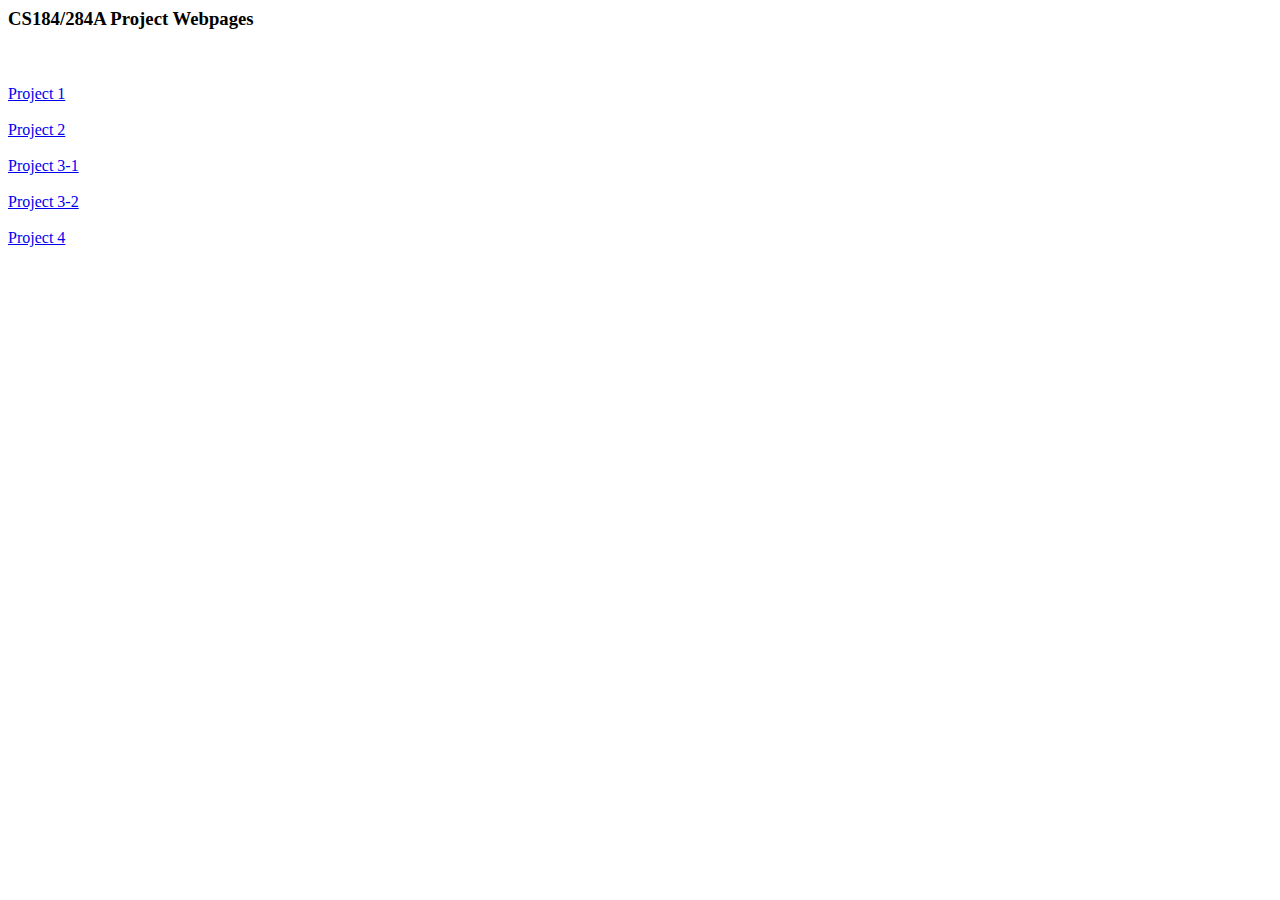
<file: index.html>
<html>
	<head>
	</head>
	<body>
		<h3>CS184/284A Project Webpages</h3>
		<br><br>
		<a href="/proj1/index.html">Project 1</a>
		<br><br>
		<a href="/proj2/index.html">Project 2</a>
		<br><br>
		<a href="/proj3-1/index.html">Project 3-1</a>
		<br><br>
		<a href="/proj3-2/index.html">Project 3-2</a>
		<br><br>
		<a href="/proj4/index.html">Project 4</a>
	</body>
	<script>
		var links = document.body.getElementsByTagName("a")
		var a = window.location.href.indexOf(".io")
		var repo_name = window.location.href.substring(a+3)
		for(var i = 0; i < links.length; i++){
			var link = links[i]
			var actual_name = link.href.substring(link.href.indexOf(".io")+4)
			link.href = repo_name + actual_name
		}
	</script>
</html>
</file>
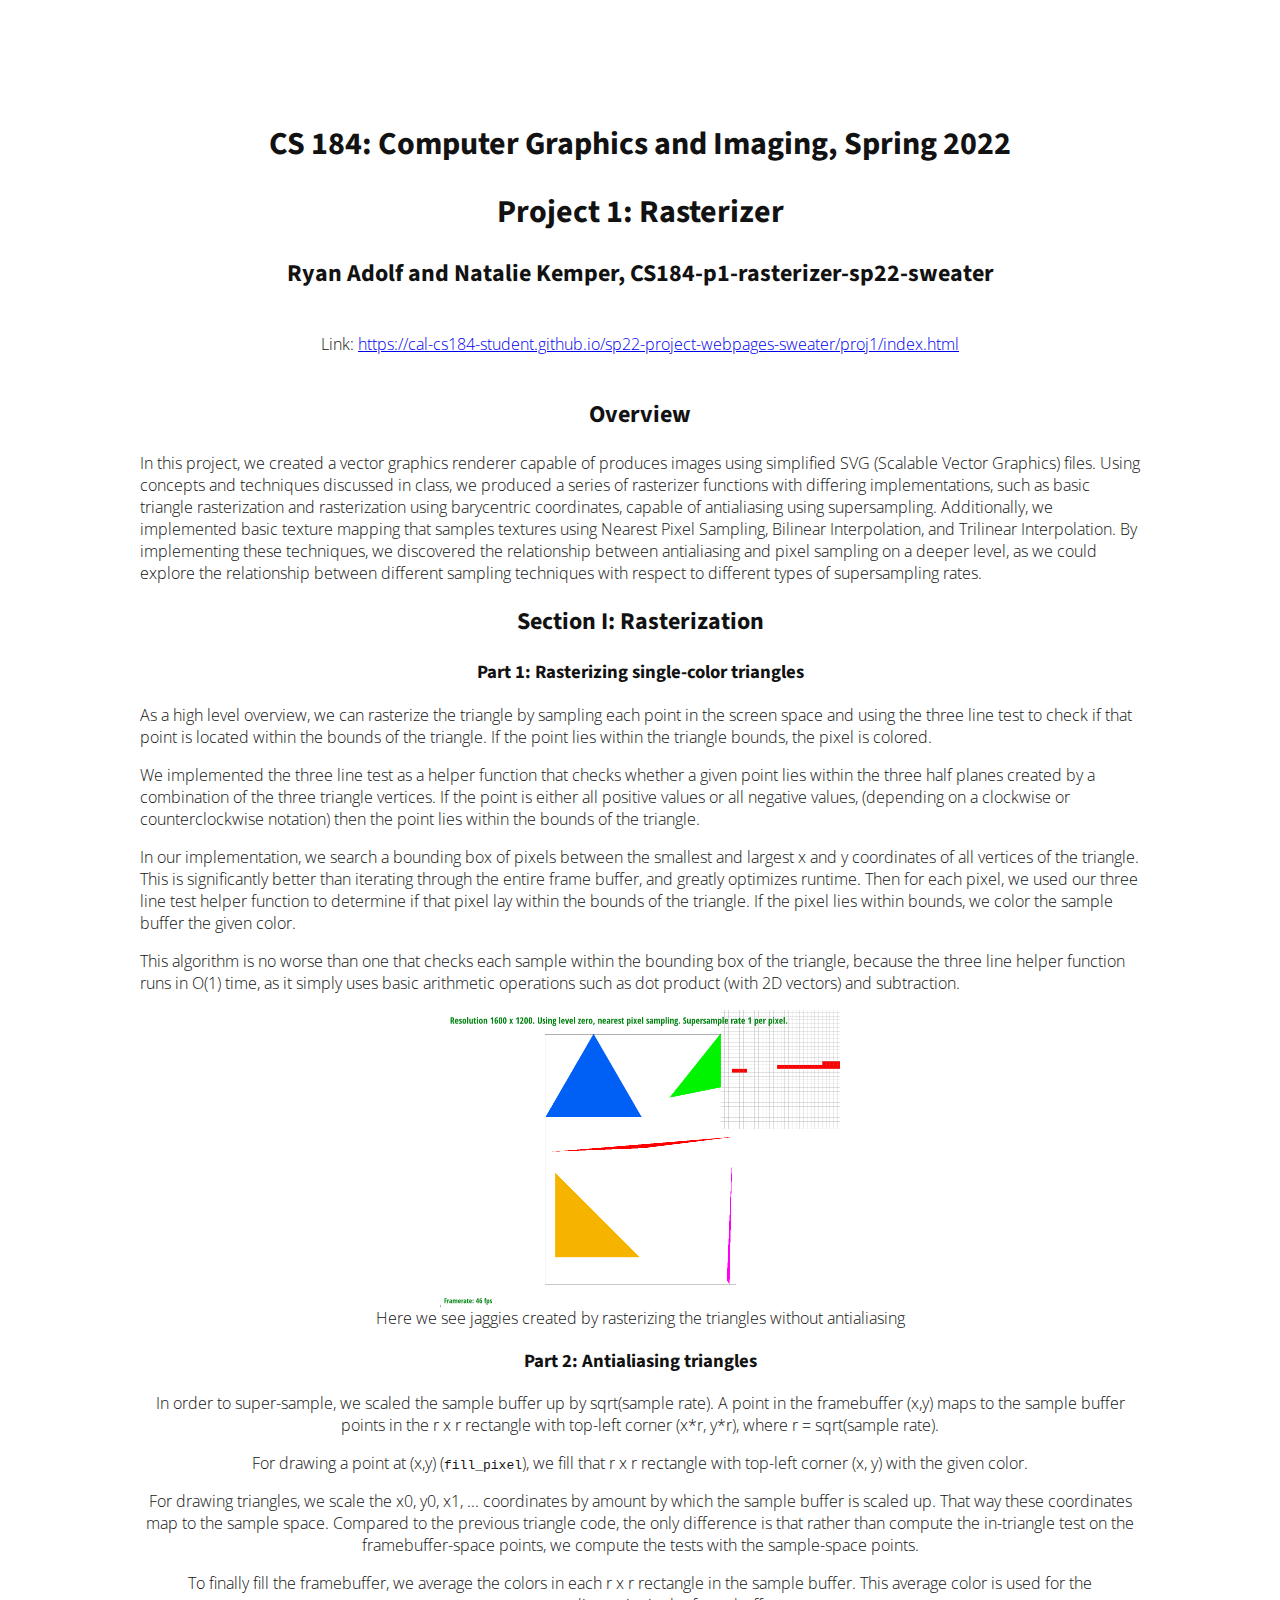
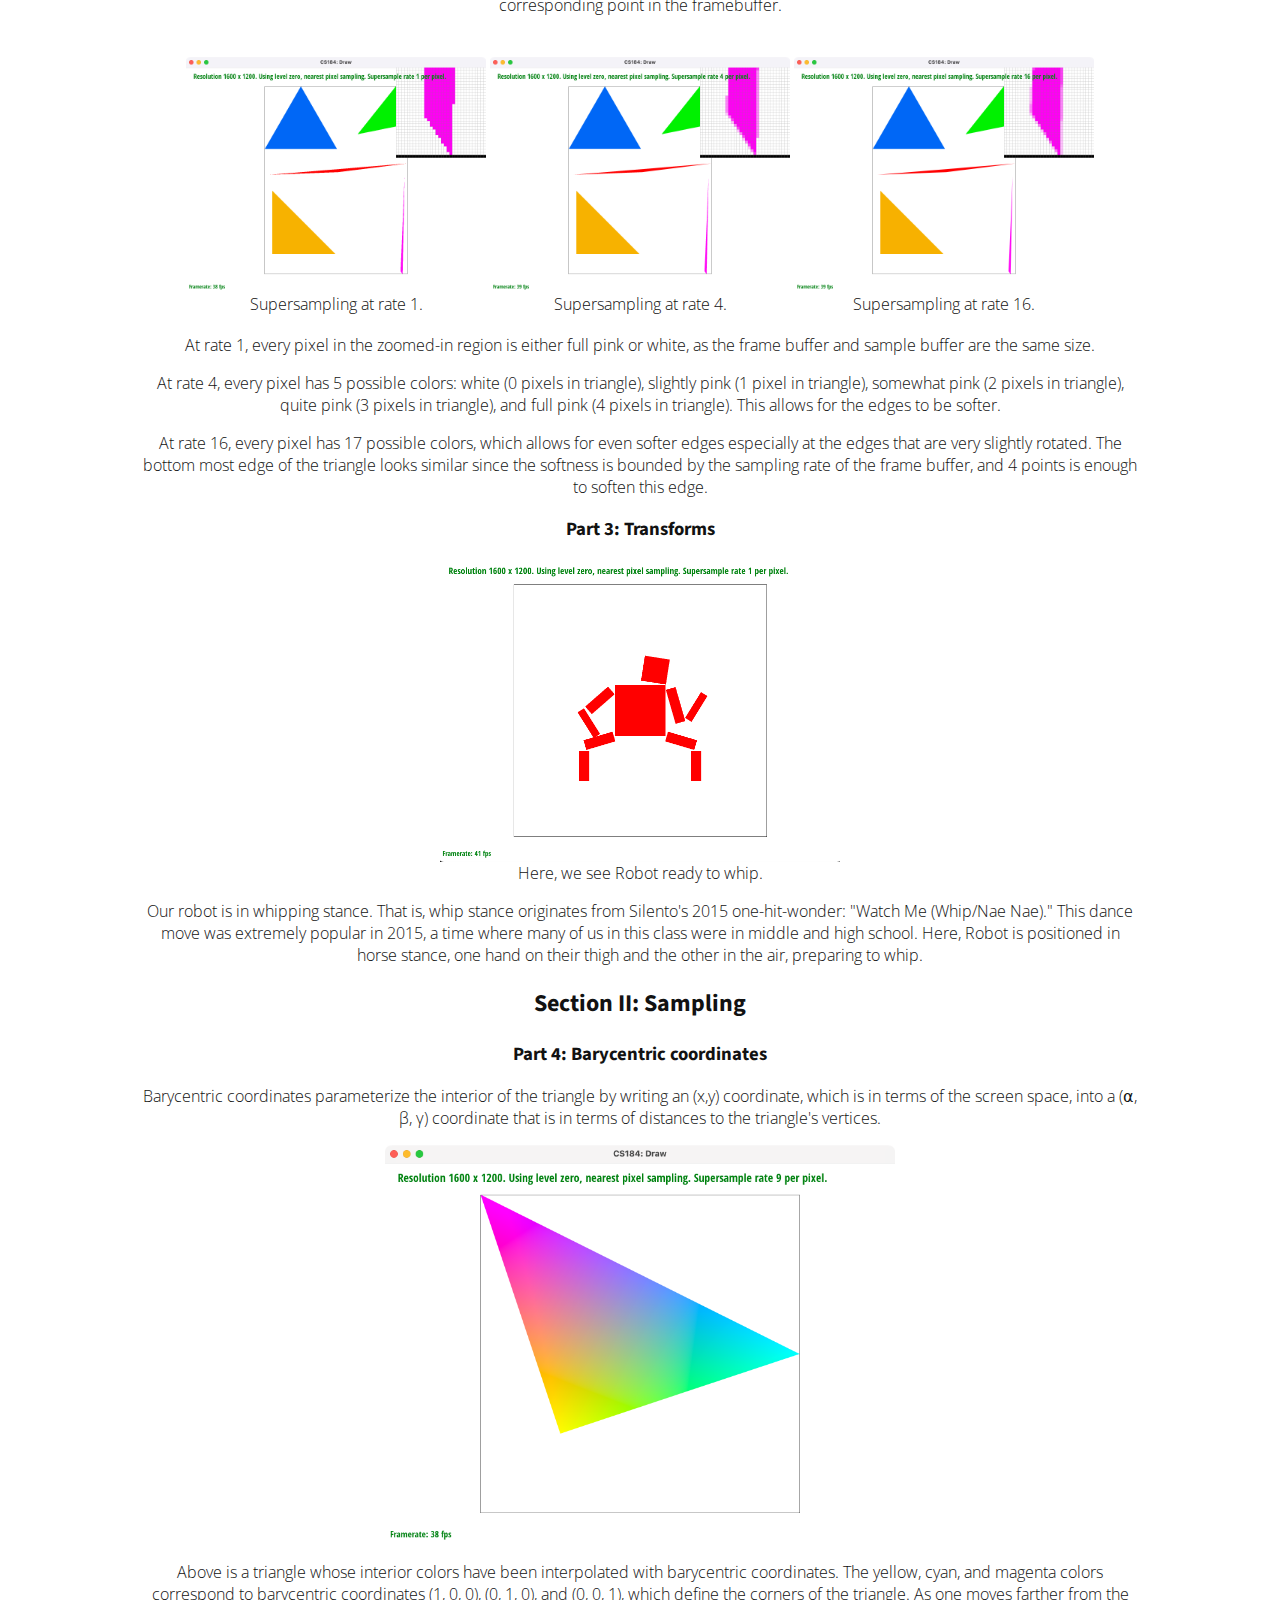
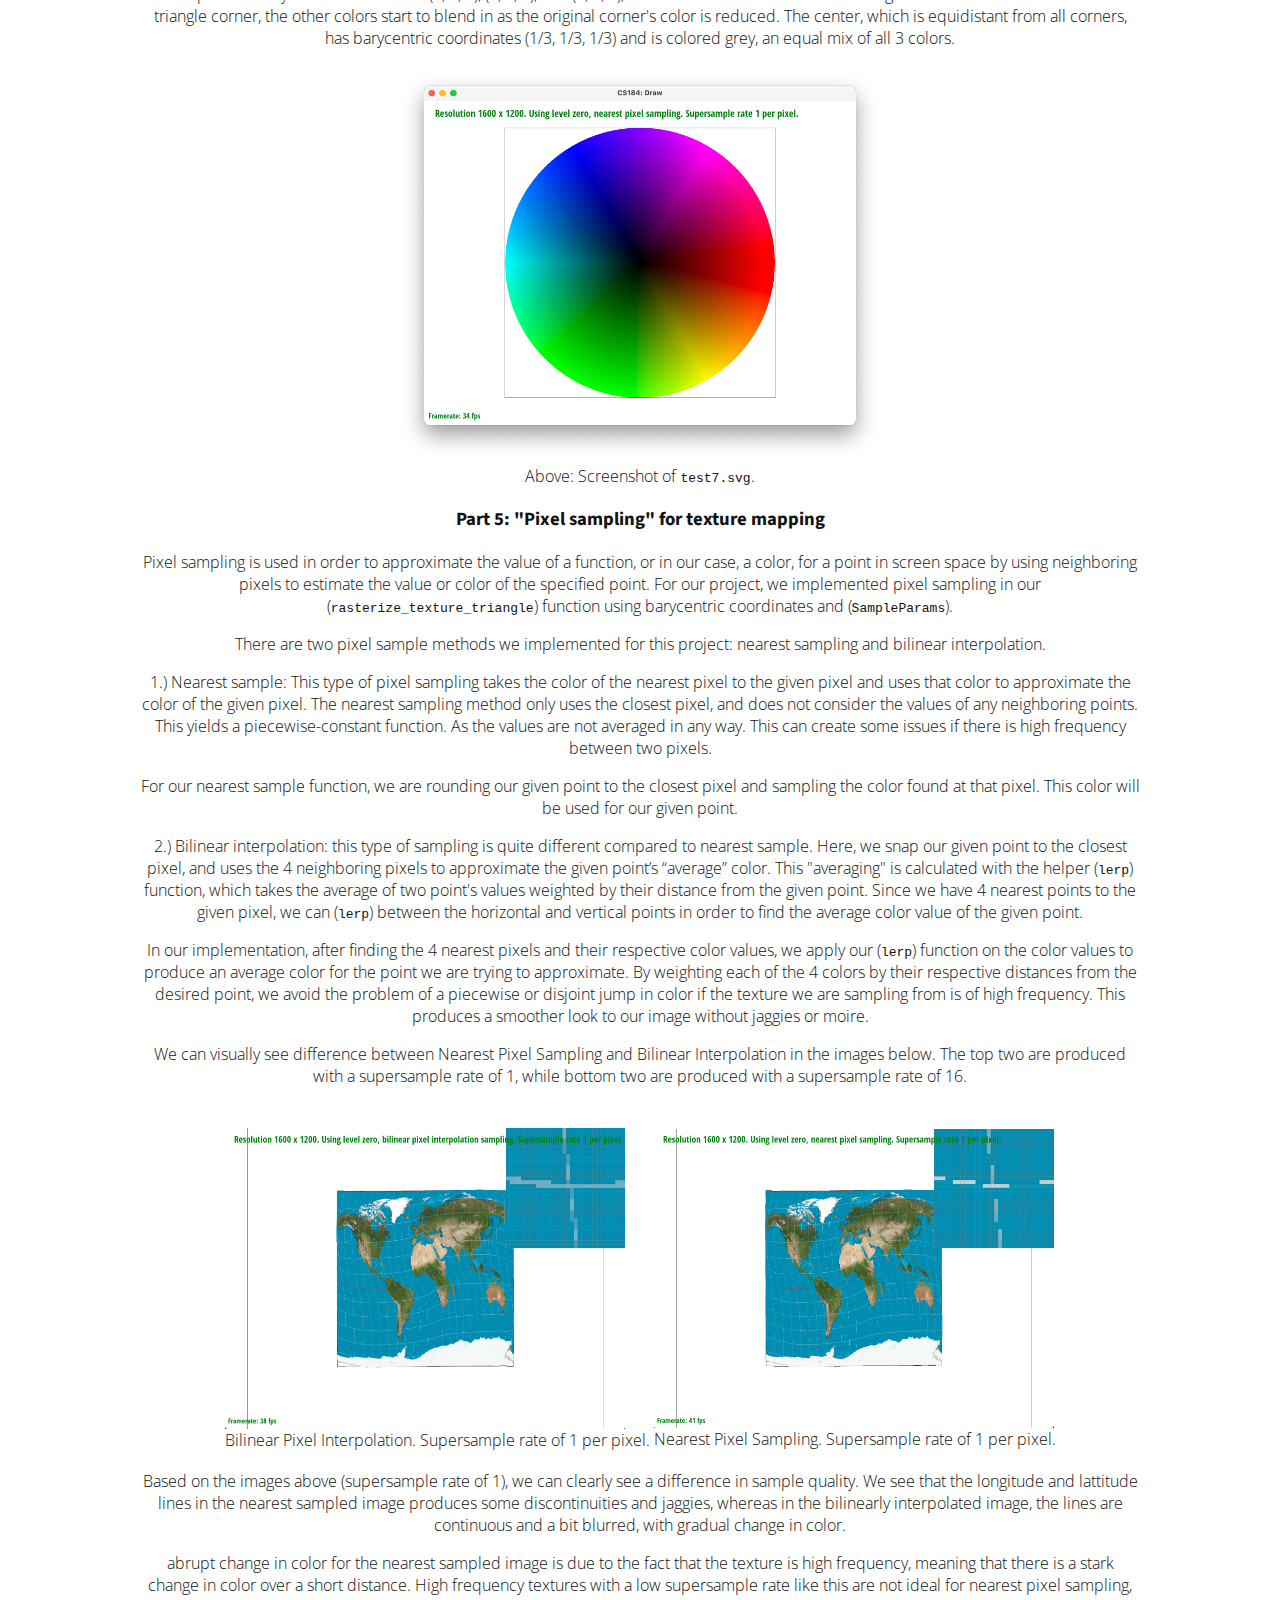
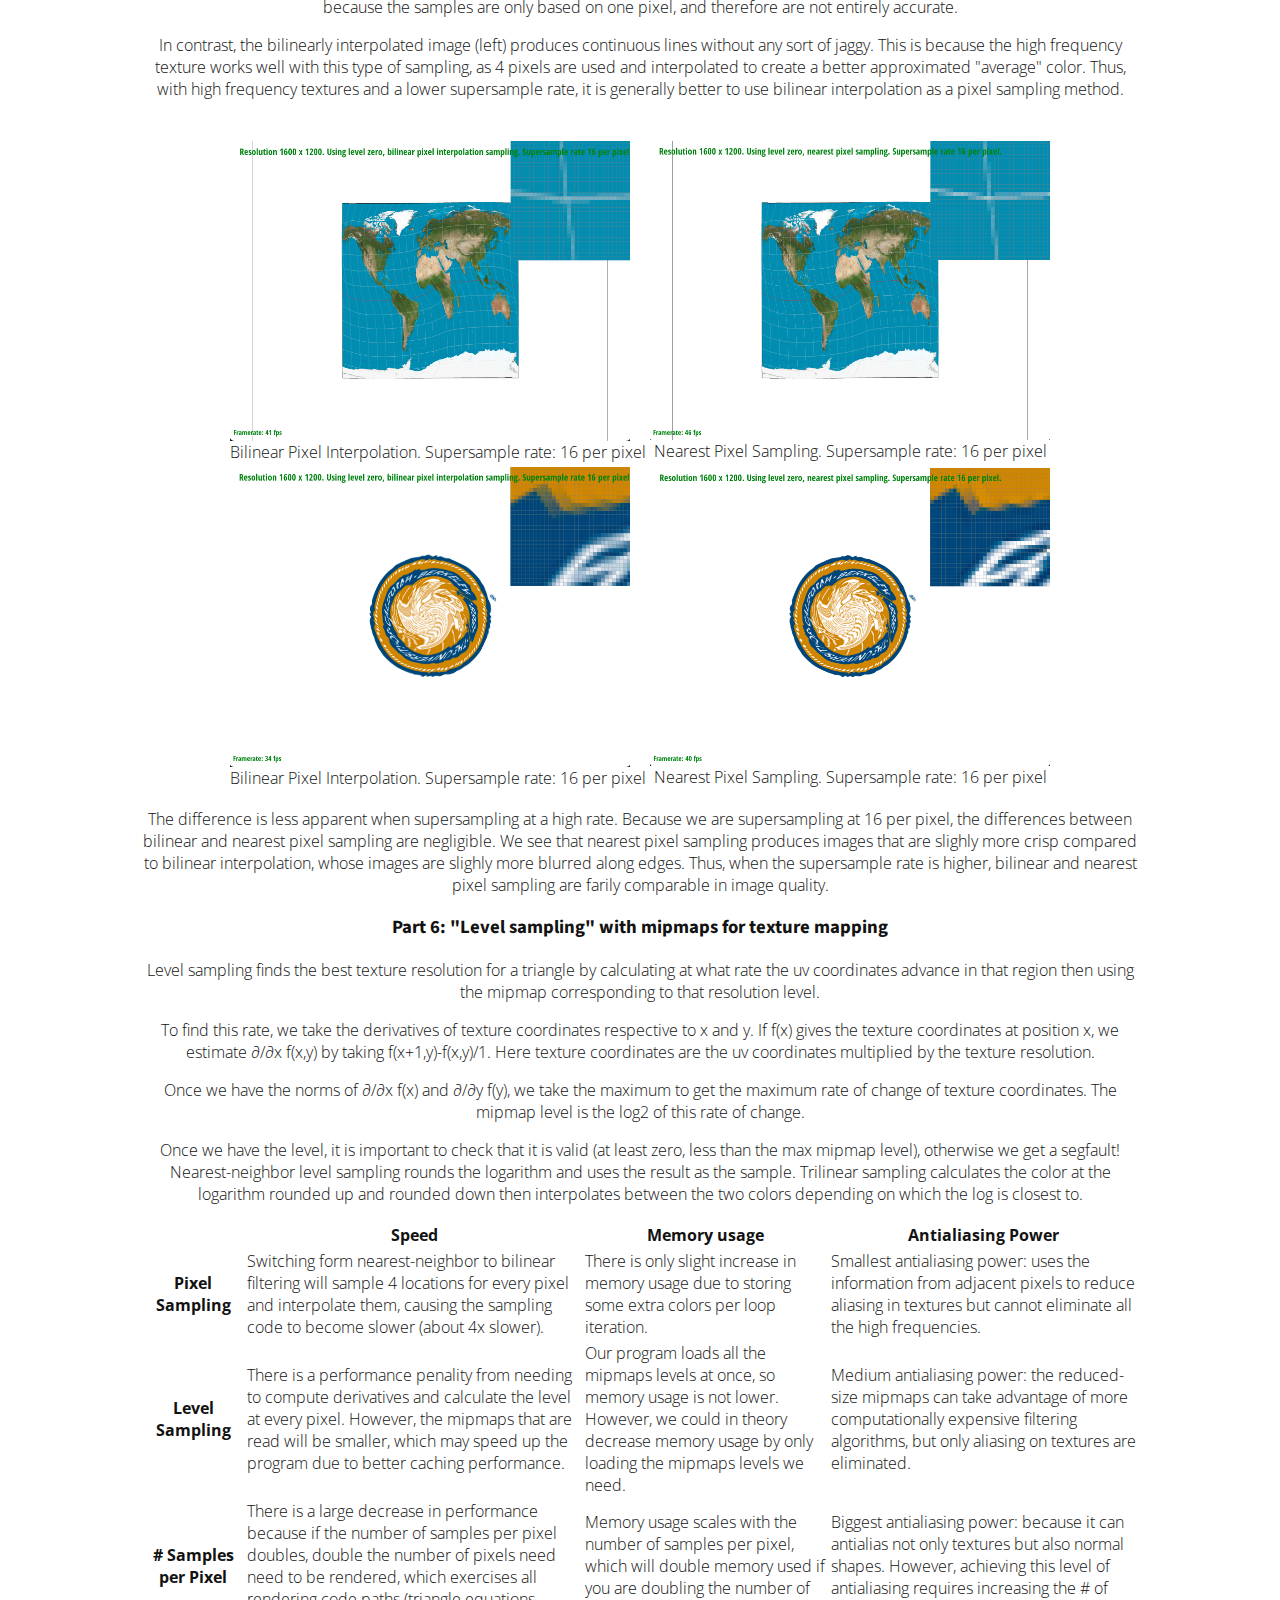
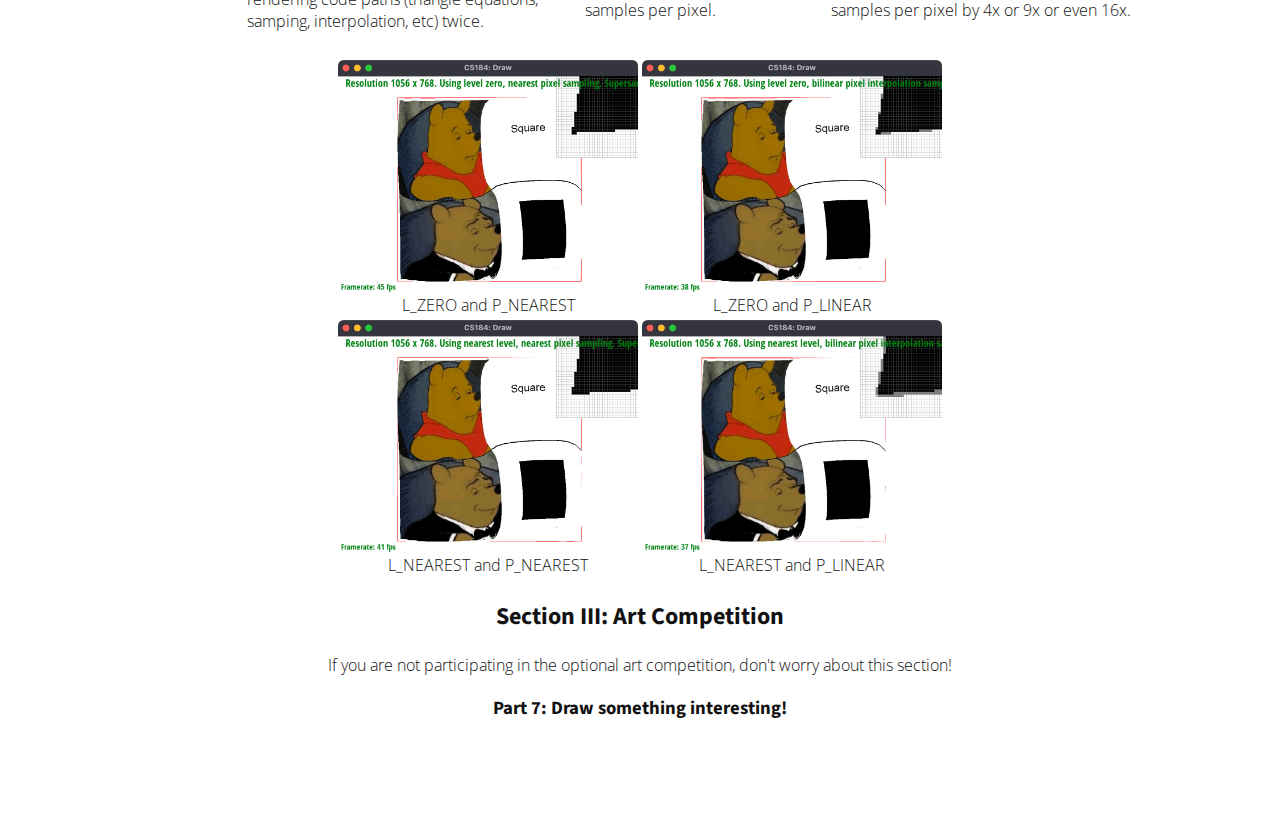
<file: proj1/index.html>
<!DOCTYPE html PUBLIC "-//W3C//DTD XHTML 1.0 Strict//EN" "http://www.w3.org/TR/xhtml1/DTD/xhtml1-strict.dtd">
<html xmlns="http://www.w3.org/1999/xhtml" xml:lang="en" lang="en">
<head>
<style>
  body {
    padding: 100px;
    width: 1000px;
    margin: auto;
    text-align: left;
    font-weight: 300;
    font-family: 'Open Sans', sans-serif;
    color: #121212;
  }
  h1, h2, h3, h4 {
    font-family: 'Source Sans Pro', sans-serif;
  }
</style>
<title>CS 184 Rasterizer</title>
<meta http-equiv="content-type" content="text/html; charset=utf-8" />
<link href="https://fonts.googleapis.com/css?family=Open+Sans|Source+Sans+Pro" rel="stylesheet">
</head>


<body>

<h1 align="middle">CS 184: Computer Graphics and Imaging, Spring 2022</h1>
<h1 align="middle">Project 1: Rasterizer</h1>
<h2 align="middle">Ryan Adolf and Natalie Kemper, CS184-p1-rasterizer-sp22-sweater</h2>

<br>
  <div align="middle">Link: <a href="https://cal-cs184-student.github.io/sp22-project-webpages-sweater/proj1/index.html">https://cal-cs184-student.github.io/sp22-project-webpages-sweater/proj1/index.html</a></div>
  <br>

<div>

<h2 align="middle">Overview</h2>
<p> In this project, we created a vector graphics renderer capable of produces images using simplified SVG (Scalable Vector Graphics) files. Using concepts and techniques discussed in class, we produced
  a series of rasterizer functions with differing implementations, such as basic triangle rasterization and rasterization using barycentric coordinates, capable of antialiasing using supersampling.
  Additionally, we implemented basic texture mapping that samples textures using Nearest Pixel Sampling, Bilinear Interpolation, and Trilinear Interpolation. By implementing these techniques, we discovered
  the relationship between antialiasing and pixel sampling on a deeper level, as we could explore the relationship between different sampling techniques with respect to different types of supersampling rates.

<h2 align="middle">Section I: Rasterization</h2>

<h3 align="middle">Part 1: Rasterizing single-color triangles</h3>

<p> As a high level overview, we can rasterize the triangle by sampling each point in the screen space and using the three line test to check if that point is located within the bounds of the triangle.
  If the point lies within the triangle bounds, the pixel is colored. </p>

<p> We implemented the three line test as a helper function that checks whether a given point lies within the three half planes created by a combination of the three triangle vertices. If the point is either all positive values or all negative values,
(depending on a clockwise or counterclockwise notation) then the point lies within the bounds of the triangle. </p>

<p> In our implementation, we search a bounding box of pixels between the smallest and largest x and y coordinates of all vertices of the triangle. This is significantly better than iterating through the entire frame buffer, and greatly optimizes runtime.
Then for each pixel, we used our three line test helper function to determine if that pixel lay within the bounds of the triangle. If the pixel lies within bounds, we color the sample buffer the given color. </p>

<p> This algorithm is no worse than one that checks each sample within the bounding box of the triangle, because the three line helper function runs in O(1) time, as it simply uses basic arithmetic operations such as dot product (with 2D vectors) and subtraction.</p>

<div align="center">
<img src="images/task1.png" align="middle" width="400px"/>
<figcaption align="middle">Here we see jaggies created by rasterizing the triangles without antialiasing</figcaption>


<h3 align="middle">Part 2: Antialiasing triangles</h3>

<p>In order to super-sample, we scaled the sample buffer up by sqrt(sample rate).
A point in the framebuffer (x,y) maps to the sample buffer points in the r x r rectangle with top-left corner (x*r, y*r), where r = sqrt(sample rate).</p>

<p>For drawing a point at (x,y) (<code>fill_pixel</code>), we fill that r x r rectangle with top-left corner (x, y) with the given color.</p>

<p>For drawing triangles, we scale the x0, y0, x1, ... coordinates by amount by which the sample buffer is scaled up. That way these coordinates map to the sample space. Compared to the previous triangle code, the only difference is that rather than compute the in-triangle test on the framebuffer-space points, we compute the tests with the sample-space points.</p>

<p>To finally fill the framebuffer, we average the colors in each r x r rectangle in the sample buffer. This average color is used for the corresponding point in the framebuffer.</p>

<div align="middle">
  <table style="width=100%">
    <tr>
      <td>
        <img src="images/task2-1.png" align="middle" width="300px"/>
        <figcaption align="middle">Supersampling at rate 1.</figcaption>
      </td>
      <td>
        <img src="images/task2-4.png" align="middle" width="300px"/>
        <figcaption align="middle">Supersampling at rate 4.</figcaption>
      </td>
      <td>
        <img src="images/task2-16.png" align="middle" width="300px"/>
        <figcaption align="middle">Supersampling at rate 16.</figcaption>
      </td>
    </tr>
    <br>
  </table>
</div>

<p>At rate 1, every pixel in the zoomed-in region is either full pink or white, as the frame buffer and sample buffer are the same size.</p>
<p>At rate 4, every pixel has 5 possible colors: white (0 pixels in triangle), slightly pink (1 pixel in triangle), somewhat pink (2 pixels in triangle), quite pink (3 pixels in triangle), and full pink (4 pixels in triangle). This allows for the edges to be softer.</p>
<p>At rate 16, every pixel has 17 possible colors, which allows for even softer edges especially at the edges that are very slightly rotated. The bottom most edge of the triangle looks similar since the softness is bounded by the sampling rate of the frame buffer, and 4 points is enough to soften this edge.</p>

<h3 align="middle">Part 3: Transforms</h3>

<div align="center">
<img src="images/whipping_robot.png" align="middle" width="400px"/>
<figcaption align="middle">Here, we see Robot ready to whip. </figcaption>

<p> Our robot is in whipping stance. That is, whip stance originates from Silento's 2015 one-hit-wonder: "Watch Me (Whip/Nae Nae)."
  This dance move was extremely popular in 2015, a time where many of us in this class were in middle and high school. Here, Robot is positioned in horse
  stance, one hand on their thigh and the other in the air, preparing to whip. </p>

<h2 align="middle">Section II: Sampling</h2>

<h3 align="middle">Part 4: Barycentric coordinates</h3>

<p>Barycentric coordinates parameterize the interior of the triangle by writing an (x,y) coordinate, which is in terms of the screen space, into a (⍺, β, γ) coordinate that is in terms of distances to the triangle's vertices.</p>

<div align="center">
  <img src="images/task4.png" align="middle" height="400px"/>
</div>

<p>Above is a triangle whose interior colors have been interpolated with barycentric coordinates. The yellow, cyan, and magenta colors correspond to barycentric coordinates (1, 0, 0), (0, 1, 0), and (0, 0, 1), which define the corners of the triangle. As one moves farther from the triangle corner, the other colors start to blend in as the original corner's color is reduced. The center, which is equidistant from all corners, has barycentric coordinates (1/3, 1/3, 1/3) and is colored grey, an equal mix of all 3 colors.

<div align="center">
  <img src="images/task4-test7.png" align="middle" height="400px"/>
</div>

Above: Screenshot of <code>test7.svg</code>.

<h3 align="middle">Part 5: "Pixel sampling" for texture mapping</h3>

<p> Pixel sampling is used in order to approximate the value of a function, or in our case, a color, for a point in screen space
  by using neighboring pixels to estimate the value or color of the specified point.
  For our project, we implemented pixel sampling in our (<code>rasterize_texture_triangle</code>) function using barycentric coordinates and (<code>SampleParams</code>). </p>

<p> There are two pixel sample methods we implemented for this project: nearest sampling and bilinear interpolation. </p>

<p> 1.) Nearest sample: This type of pixel sampling takes the color of the nearest pixel to the given pixel and uses that color to approximate the color of the given pixel.
  The nearest sampling method only uses the closest pixel, and does not consider the values of any neighboring points. This yields a piecewise-constant function.
  As the values are not averaged in any way. This can create some issues if there is high frequency between two pixels. </p>
<p> For our nearest sample function, we are rounding our given point to the closest pixel and sampling the color found at that pixel. This color will be used for our given point. </p>
<p> 2.) Bilinear interpolation: this type of sampling is quite different compared to nearest sample. Here, we snap our given point to the closest pixel, and uses the 4 neighboring pixels
  to approximate the given point’s “average” color. This "averaging" is calculated with the helper (<code>lerp</code>) function, which takes the average of two point's values weighted by their distance
  from the given point. Since we have 4 nearest points to the given pixel, we can (<code>lerp</code>) between the horizontal and vertical points in order to find the average color value of the given point. </p>
<p> In our implementation, after finding the 4 nearest pixels and their respective color values, we apply our (<code>lerp</code>) function on the color values to produce an average color for the
  point we are trying to approximate. By weighting each of the 4 colors by their respective distances from the desired point, we avoid the problem of a piecewise or disjoint
  jump in color if the texture we are sampling from is of high frequency. This produces a smoother look to our image without jaggies or moire. </p>

<p> We can visually see difference between Nearest Pixel Sampling and Bilinear Interpolation in the images below. The top two are produced with a supersample rate of 1, while <thead>
  bottom two are produced with a supersample rate of 16. </p>
</thead>

<div align="middle">
  <table style="width=100%">
    <tr>
      <td>
        <img src="images/task5-1.png" align="middle" width="400px"/>
        <figcaption align="middle">Bilinear Pixel Interpolation. Supersample rate of 1 per pixel.</figcaption>
      </td>
      <td>
        <img src="images/task5-2.png" align="middle" width="400px"/>
        <figcaption align="middle">Nearest Pixel Sampling. Supersample rate of 1 per pixel.</figcaption>
      </td>
    </tr>
    <br>
  <table>
</div>

<p> Based on the images above (supersample rate of 1), we can clearly see a difference in sample quality.
   We see that the longitude and lattitude lines in the nearest sampled image produces some discontinuities and jaggies,
   whereas in the bilinearly interpolated image, the lines are continuous and a bit blurred, with gradual change in color. <thead>
   abrupt change in color for the nearest sampled image is due to the fact that the texture is high frequency, meaning that there
   is a stark change in color over a short distance. High frequency textures with a low supersample rate like this are
   not ideal for nearest pixel sampling, because the samples are only based on one pixel, and therefore are not entirely accurate. </p>
<p> In contrast, the bilinearly interpolated image (left) produces continuous lines without any sort of jaggy. This is because
  the high frequency texture works well with this type of sampling, as 4 pixels are used and interpolated to create a better approximated
  "average" color. Thus, with high frequency textures and a lower supersample rate, it is generally better to use bilinear interpolation as a
  pixel sampling method. </p>

  <div align="middle">
  <table style="width=100%">
    <tr>
      <td>
        <img src="images/task5-3.png" align="middle" width="400px"/>
        <figcaption align="middle">Bilinear Pixel Interpolation. Supersample rate: 16 per pixel</figcaption>
      </td>
      <td>
        <img src="images/task5-4-nearest.png" align="middle" width="400px"/>
        <figcaption align="middle">Nearest Pixel Sampling. Supersample rate: 16 per pixel</figcaption>
      </td>
    </tr>
    <br>
    <tr>
      <td>
        <img src="images/task5-16-bilin.png" align="middle" width="400px"/>
        <figcaption align="middle">Bilinear Pixel Interpolation. Supersample rate: 16 per pixel</figcaption>
      </td>
      <td>
        <img src="images/task5-16-nearest.png" align="middle" width="400px"/>
        <figcaption align="middle">Nearest Pixel Sampling. Supersample rate: 16 per pixel</figcaption>
      </td>
    </tr>
  </table>
</div>

<p> The difference is less apparent when supersampling at a high rate. Because we are supersampling at 16 per pixel,
  the differences between bilinear and nearest pixel sampling are negligible. We see that nearest pixel sampling produces
  images that are slighly more crisp compared to bilinear interpolation, whose images are slighly more blurred along edges.
  Thus, when the supersample rate is higher, bilinear and nearest pixel sampling are farily comparable in image quality. </p>
 </thead>



<h3 align="middle">Part 6: "Level sampling" with mipmaps for texture mapping</h3>
<p>Level sampling finds the best texture resolution for a triangle by calculating at what rate the uv coordinates advance in that region then using the mipmap corresponding to that resolution level.</p>

<p>To find this rate, we take the derivatives of texture coordinates respective to x and y. If f(x) gives the texture coordinates at position x, we estimate ∂/∂x f(x,y) by taking f(x+1,y)-f(x,y)/1. Here texture coordinates are the uv coordinates multiplied by the texture resolution.</p>

<p>Once we have the norms of ∂/∂x f(x) and ∂/∂y f(y), we take the maximum to get the maximum rate of change of texture coordinates. The mipmap level is the log2 of this rate of change.</p>

<p>Once we have the level, it is important to check that it is valid (at least zero, less than the max mipmap level), otherwise we get a segfault! Nearest-neighbor level sampling rounds the logarithm and uses the result as the sample. Trilinear sampling calculates the color at the logarithm rounded up and rounded down then interpolates between the two colors depending on which the log is closest to.</p>

<table>
  <tr>
    <th></th>
    <th>Speed</th>
    <th>Memory usage</th>
    <th>Antialiasing Power</th>
  </tr>
  <tr>
    <th width="100">Pixel Sampling</th>
    <td>Switching form nearest-neighbor to bilinear filtering will sample 4 locations for every pixel and interpolate them, causing the sampling code to become slower (about 4x slower).</td>
    <td>There is only slight increase in memory usage due to storing some extra colors per loop iteration.</td>
    <td>Smallest antialiasing power: uses the information from adjacent pixels to reduce aliasing in textures but cannot eliminate all the high frequencies.</td>
  </tr>
  <tr>
    <th>Level Sampling</th>
    <td>There is a performance penality from needing to compute derivatives and calculate the level at every pixel. However, the mipmaps that are read will be smaller, which may speed up the program due to better caching performance.</td>
    <td>Our program loads all the mipmaps levels at once, so memory usage is not lower. However, we could in theory decrease memory usage by only loading the mipmaps levels we need.</td>
    <td>Medium antialiasing power: the reduced-size mipmaps can take advantage of more computationally expensive filtering algorithms, but only aliasing on textures are eliminated.</td>
  </tr>
  <tr>
    <th># Samples per Pixel</th>
    <td>There is a large decrease in performance because if the number of samples per pixel doubles, double the number of pixels need need to be rendered, which exercises all rendering code paths (triangle equations, samping, interpolation, etc) twice.</td>
    <td>Memory usage scales with the number of samples per pixel, which will double memory used if you are doubling the number of samples per pixel.</td>
    <td>Biggest antialiasing power: because it can antialias not only textures but also normal shapes. However, achieving this level of antialiasing requires increasing the # of samples per pixel by 4x or 9x or even 16x.</td>
  </tr>
</table>

<div align="middle">
  <table style="width=100%">
    <tr>
      <td>
        <img src="images/task6-zero-nearest.png" align="middle" width="300px"/>
        <figcaption align="middle">L_ZERO and P_NEAREST</figcaption>
      </td>
      <td>
        <img src="images/task6-zero-linear.png" align="middle" width="300px"/>
        <figcaption align="middle">L_ZERO and P_LINEAR</figcaption>
      </td>
    </tr>
    <tr>
      <td>
        <img src="images/task6-nearest-nearest.png" align="middle" width="300px"/>
        <figcaption align="middle">L_NEAREST and P_NEAREST</figcaption>
      </td>
      <td>
        <img src="images/task6-nearest-linear.png" align="middle" width="300px"/>
        <figcaption align="middle">L_NEAREST and P_LINEAR</figcaption>
      </td>
    </tr>
    <br>
  </table>
</div>

<h2 align="middle">Section III: Art Competition</h2>
<p>If you are not participating in the optional art competition, don't worry about this section!</p>

<h3 align="middle">Part 7: Draw something interesting!</h3>

</body>
</html>
</file>
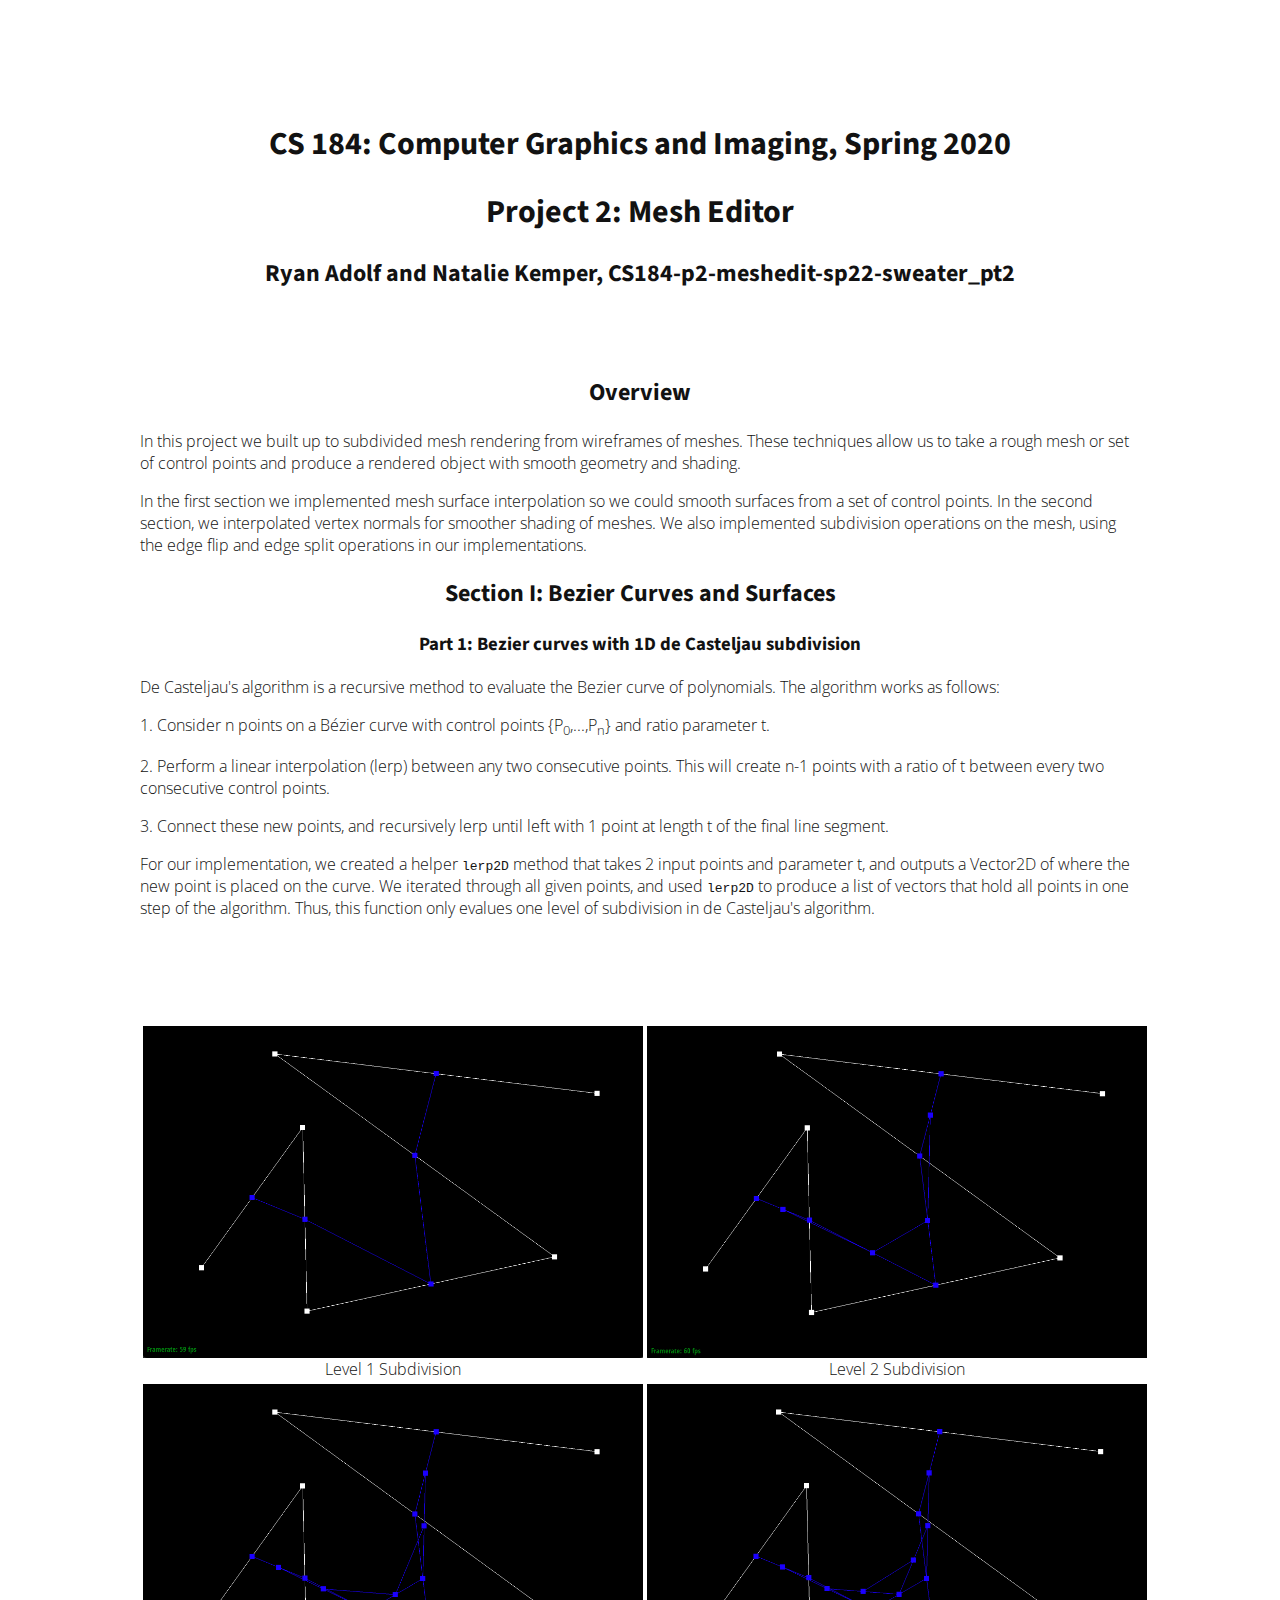
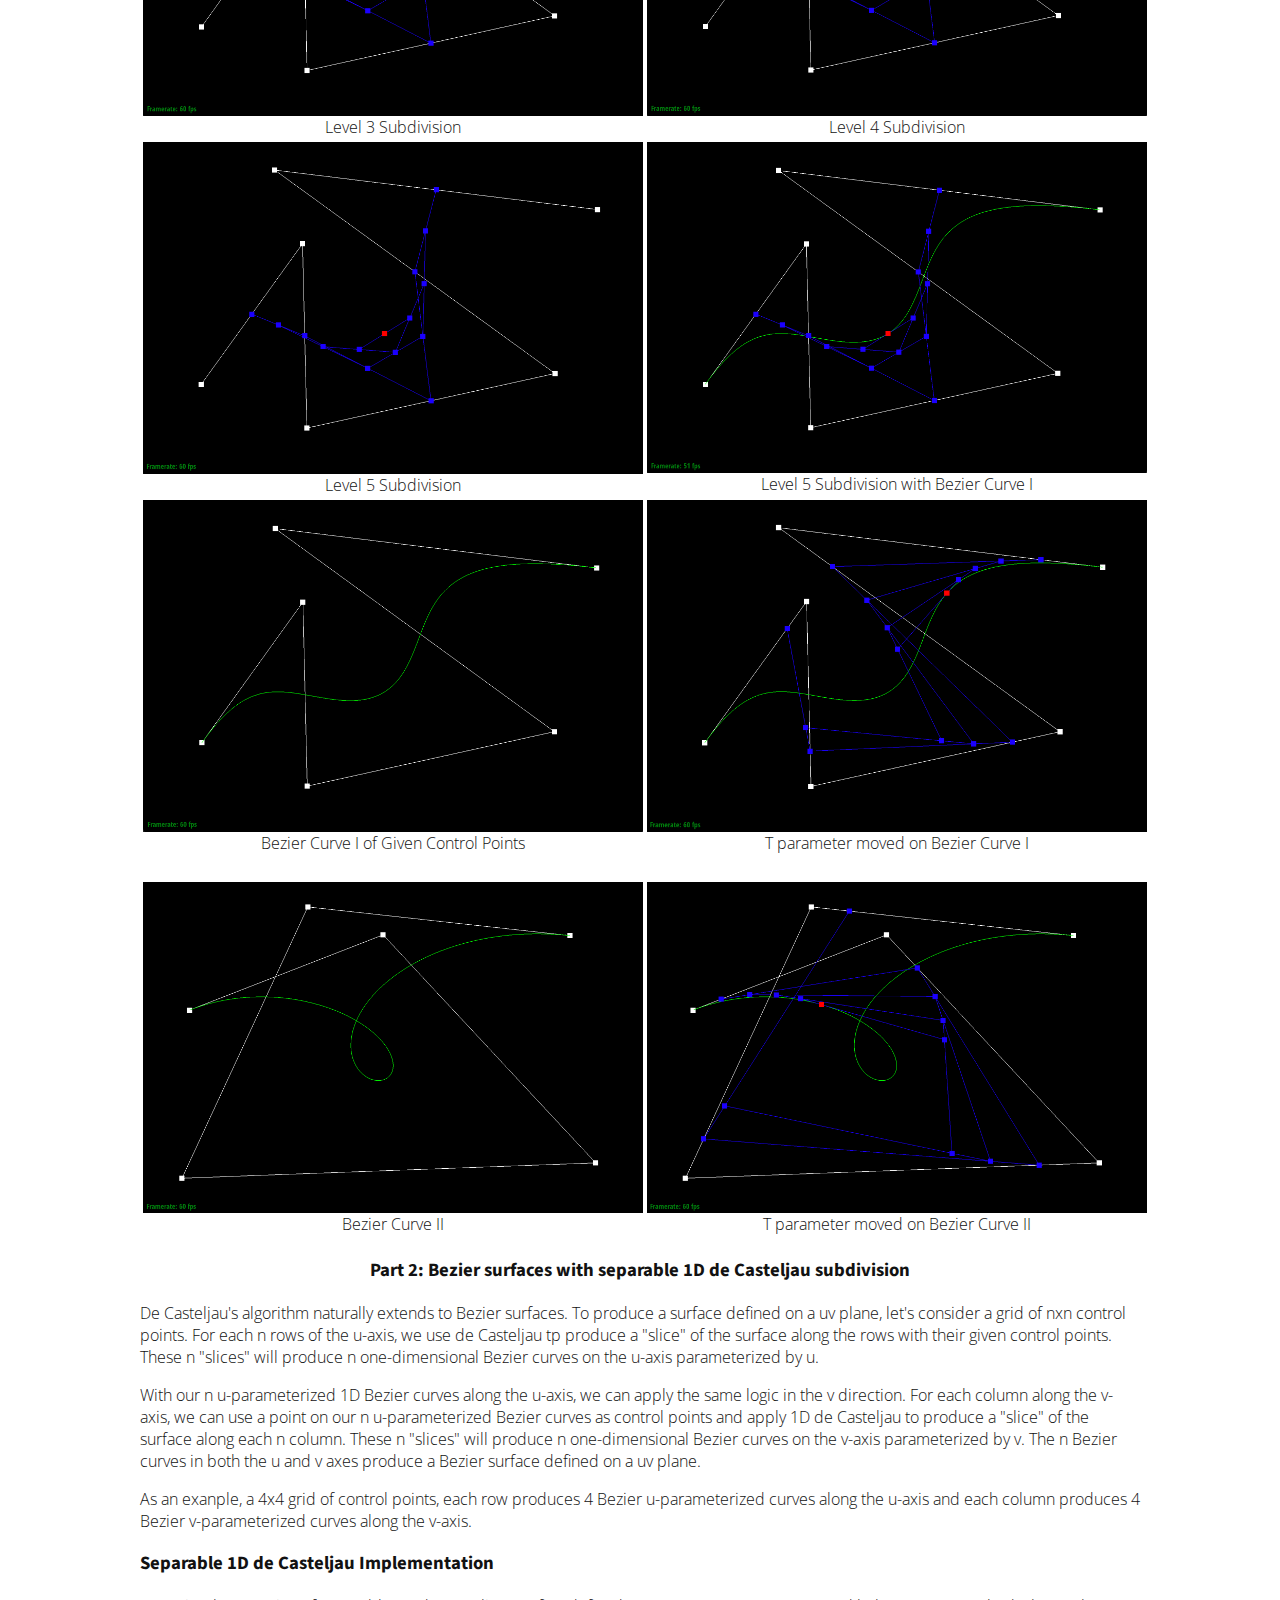
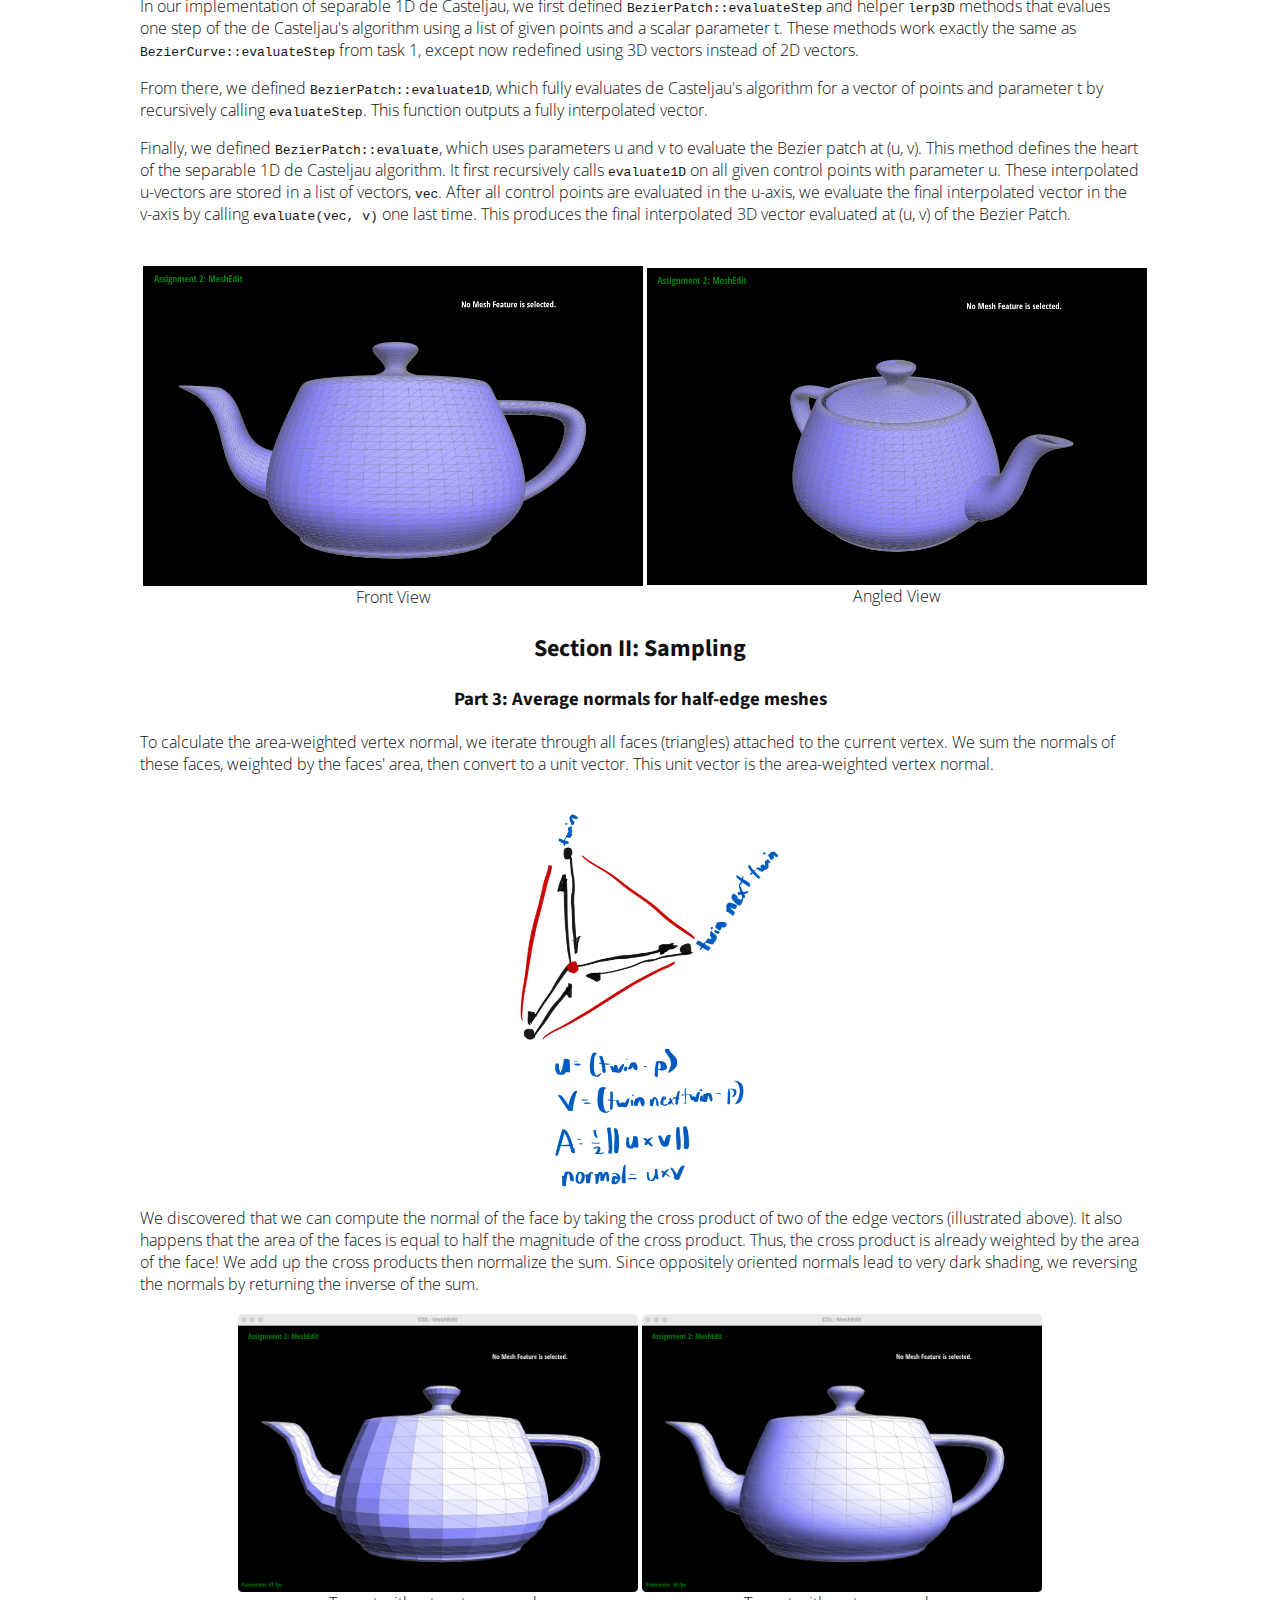
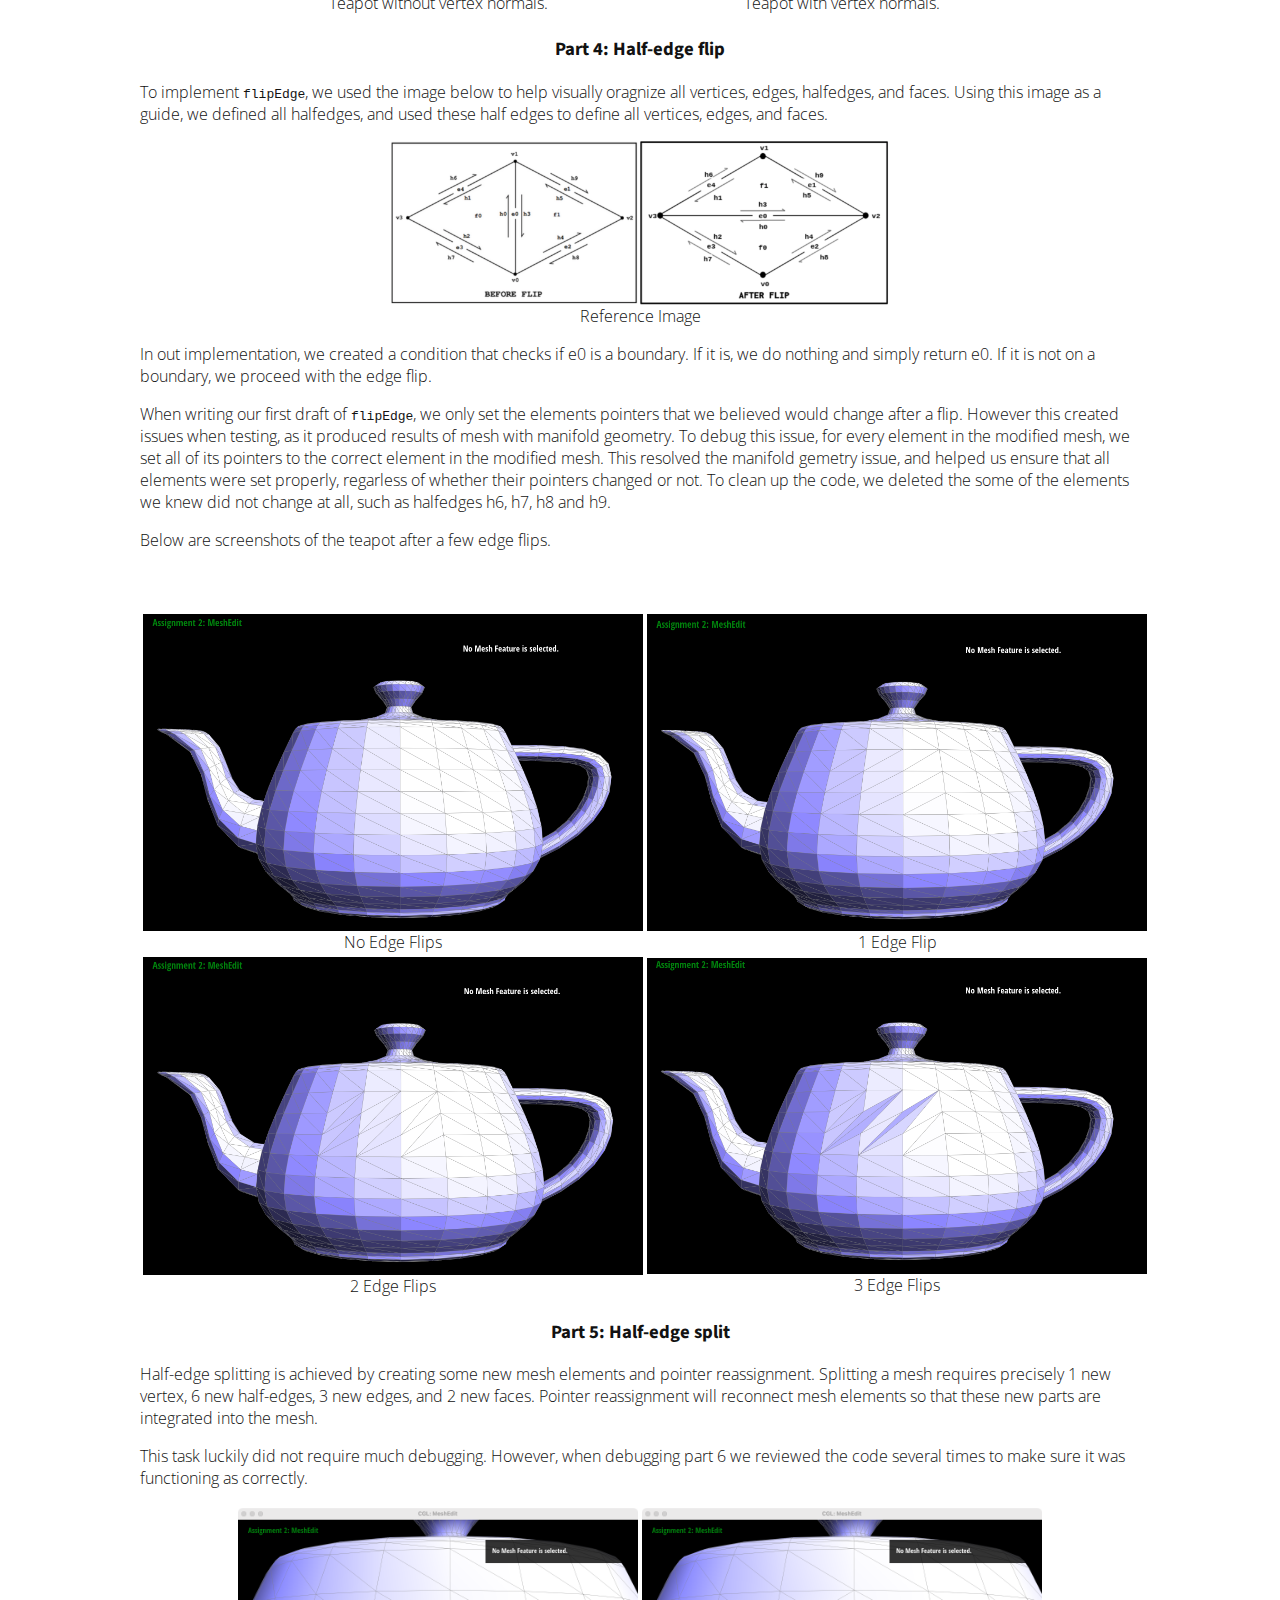
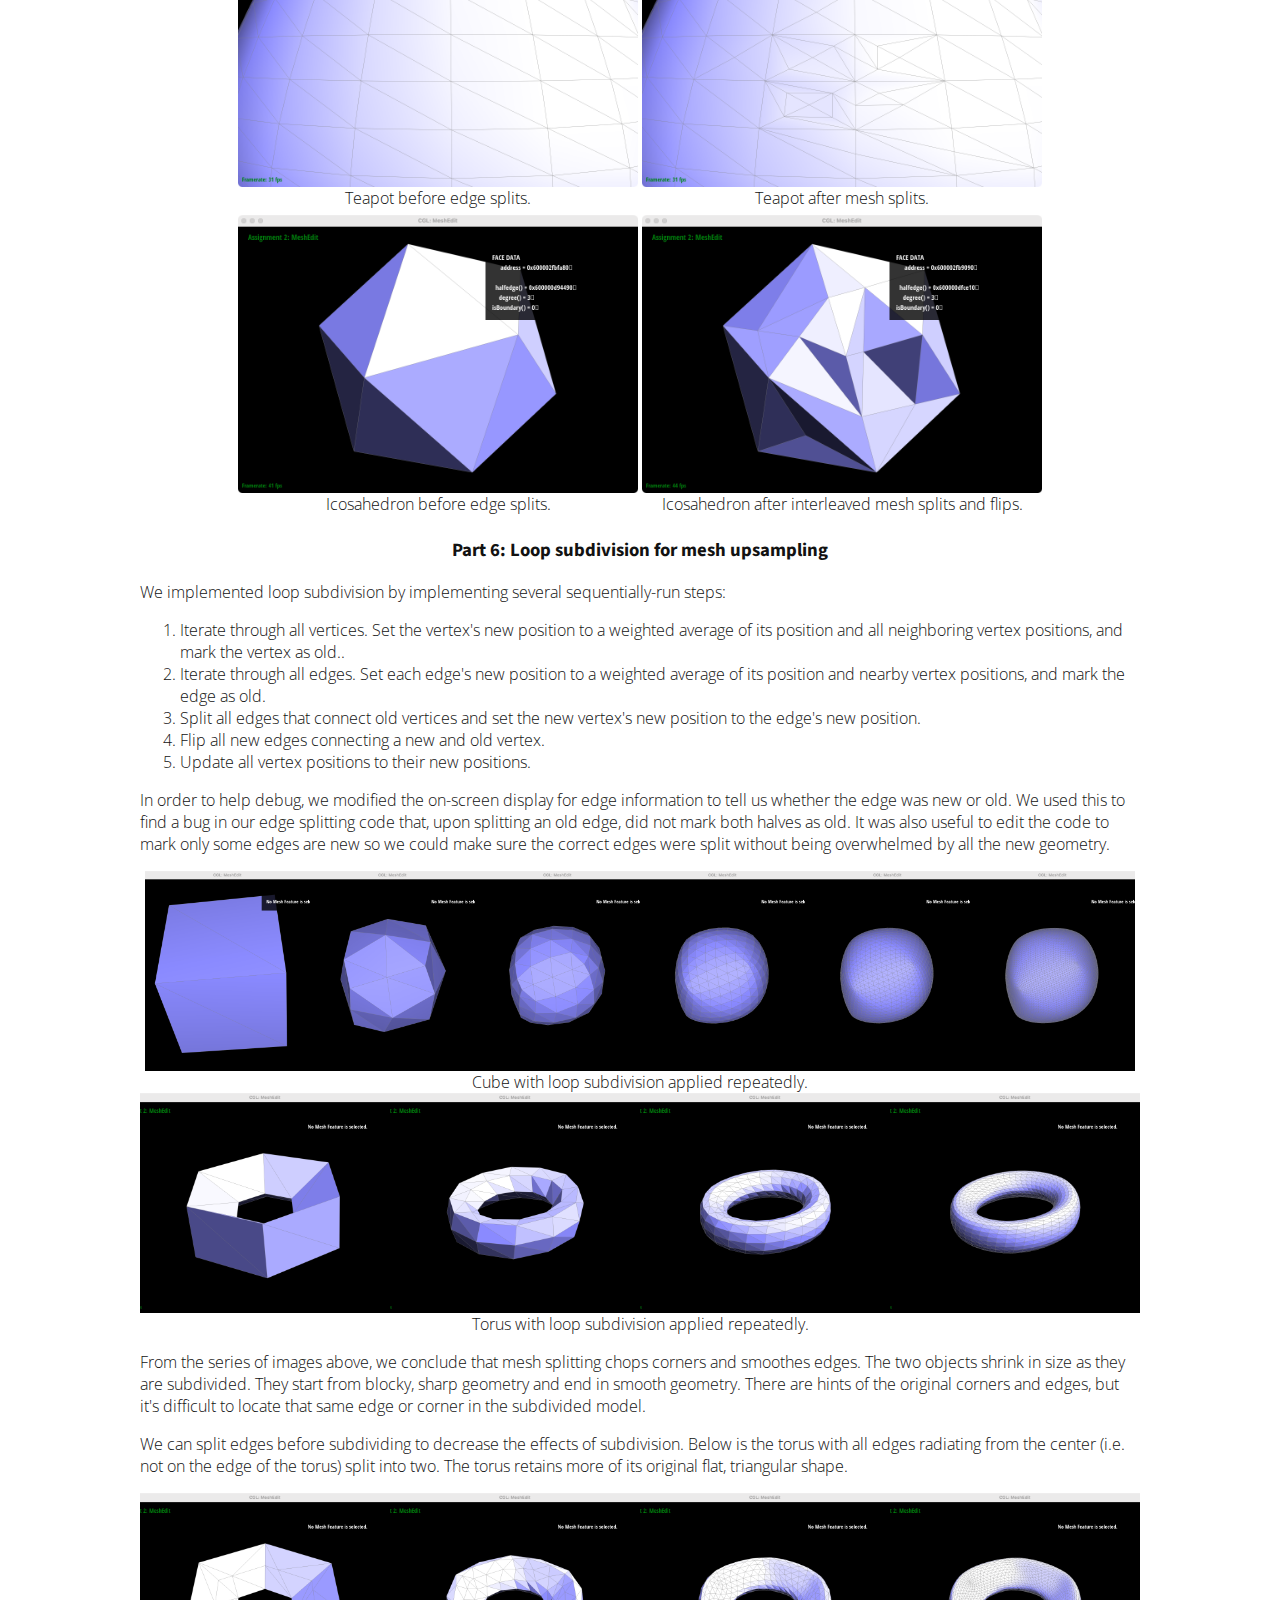
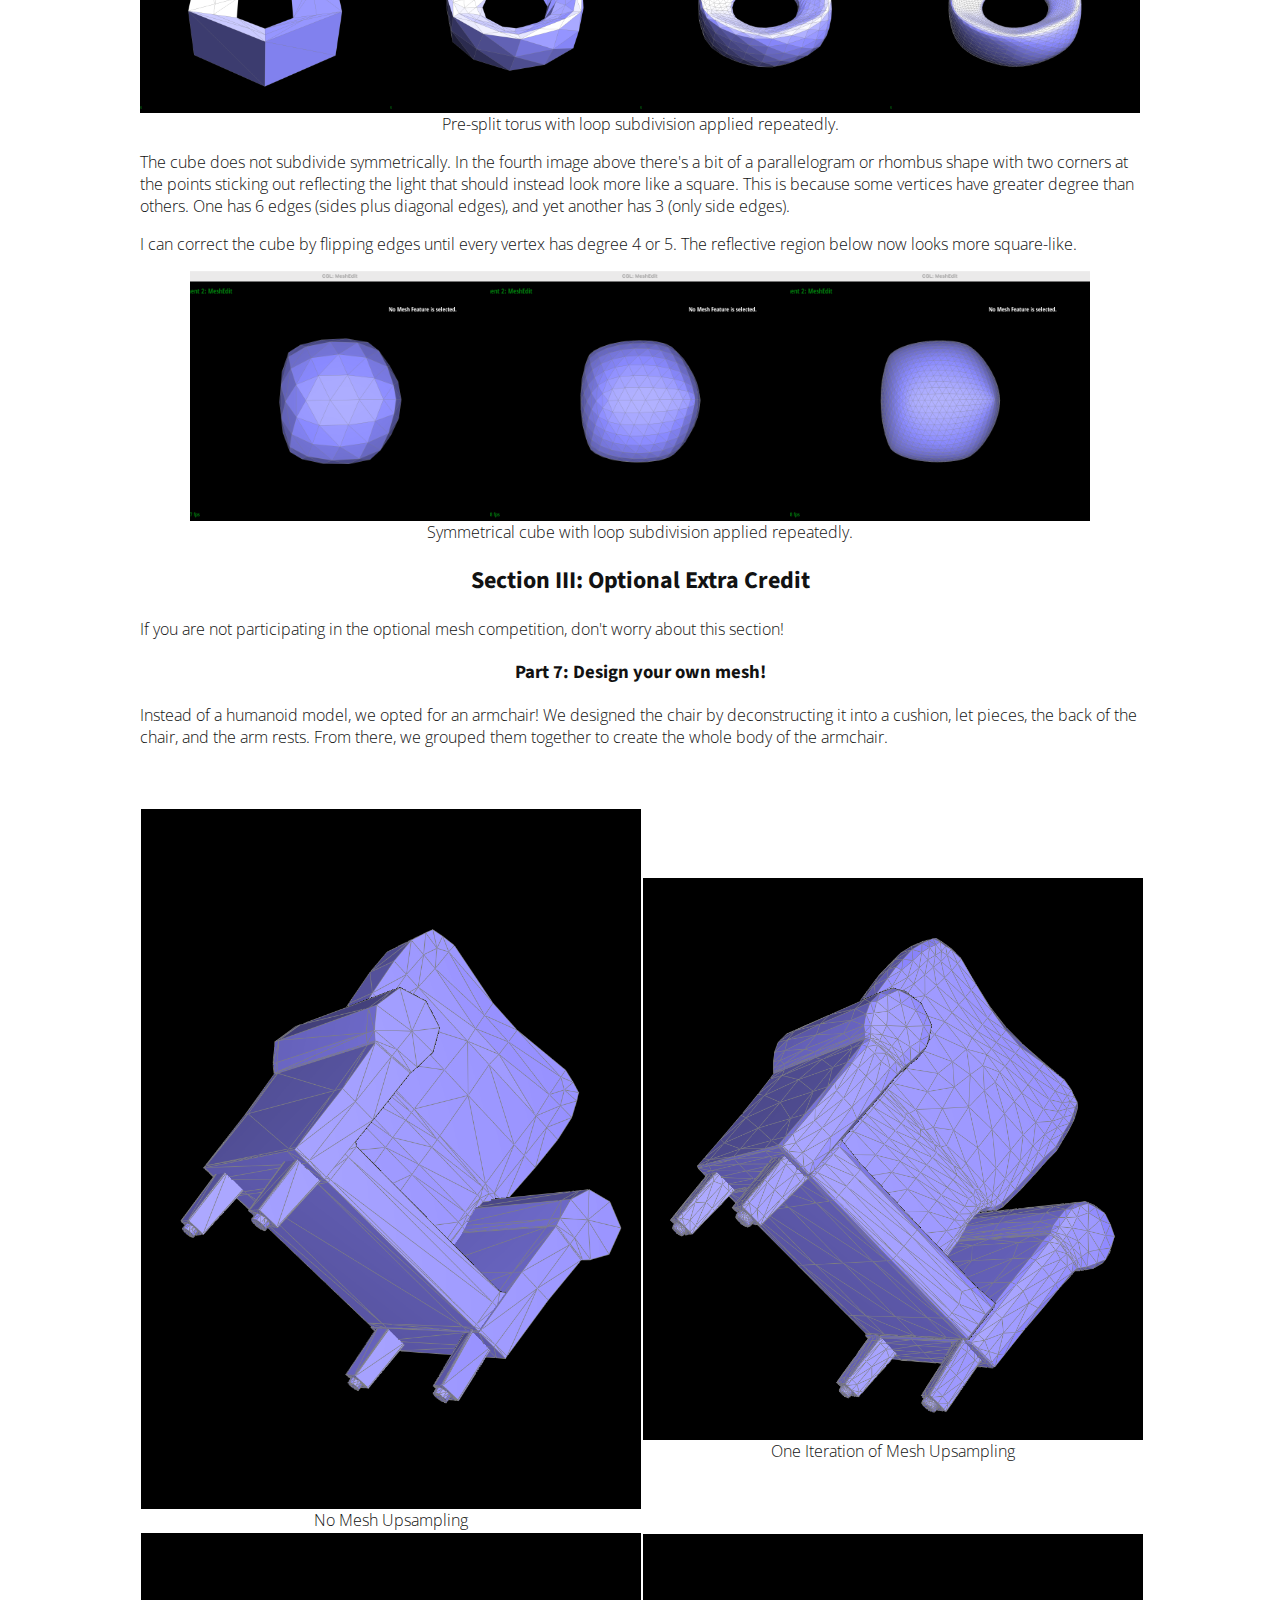
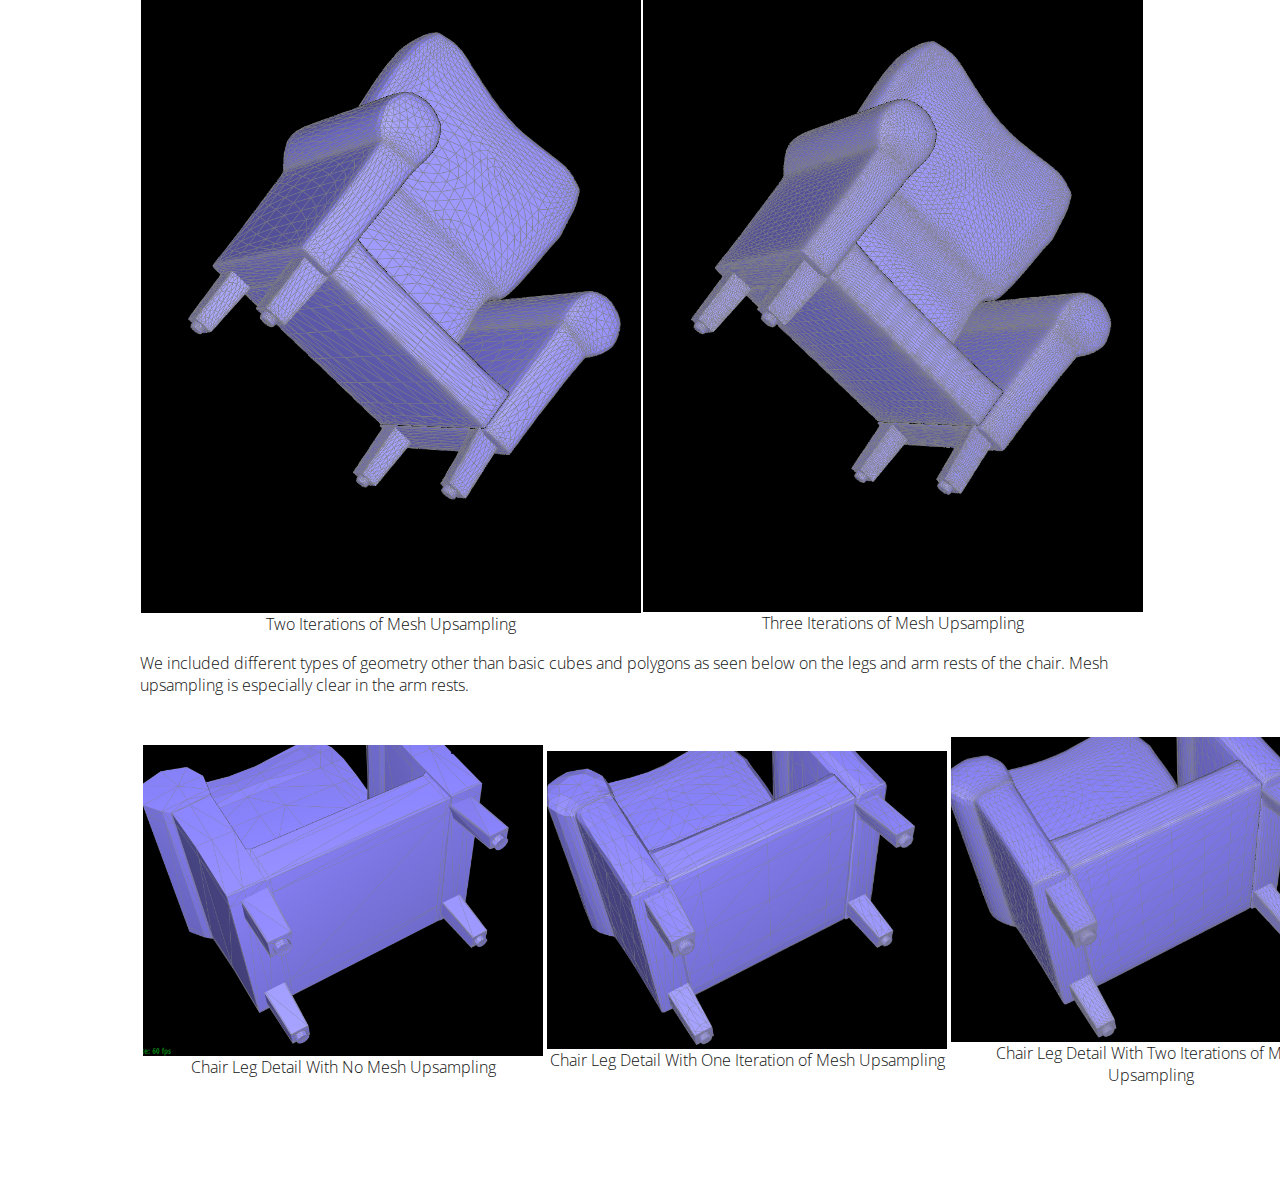
<file: proj2/index.html>
<!DOCTYPE html PUBLIC "-//W3C//DTD XHTML 1.0 Strict//EN" "http://www.w3.org/TR/xhtml1/DTD/xhtml1-strict.dtd">
<html xmlns="http://www.w3.org/1999/xhtml" xml:lang="en" lang="en">

<head>
  <style>
    body {
      padding: 100px;
      width: 1000px;
      margin: auto;
      text-align: left;
      font-weight: 300;
      font-family: 'Open Sans', sans-serif;
      color: #121212;
    }

    h1,
    h2,
    h3,
    h4 {
      font-family: 'Source Sans Pro', sans-serif;
    }
   .loops img { width: 165px; height: 200px; object-fit: cover; }
   .loops {
       padding: 0;
   }
   .big .loops img { width: 250px; height: 220px; }
   .bigger .loops img { width: 300px; height: 250px ; }
  </style>
  <title>CS 184 Mesh Editor</title>
  <meta http-equiv="content-type" content="text/html; charset=utf-8" />
  <link href="https://fonts.googleapis.com/css?family=Open+Sans|Source+Sans+Pro" rel="stylesheet">
</head>


<body>

  <h1 align="middle">CS 184: Computer Graphics and Imaging, Spring 2020</h1>
  <h1 align="middle">Project 2: Mesh Editor</h1>
  <h2 align="middle">Ryan Adolf and Natalie Kemper, CS184-p2-meshedit-sp22-sweater_pt2</h2>

  <br><br>

  <div>

    <h2 align="middle">Overview</h2>
    <p>In this project we built up to subdivided mesh rendering from wireframes of meshes. These techniques allow us to take a rough mesh or set of control points and produce a rendered object with smooth geometry and shading.

    </p><p>In the first section we implemented mesh surface interpolation so we could smooth surfaces from a set of control points.
    In the second section, we interpolated vertex normals for smoother shading of meshes. We also implemented subdivision operations on the mesh, using the edge flip and edge split operations in our implementations.
    </p>

    <h2 align="middle">Section I: Bezier Curves and Surfaces</h2>

    <h3 align="middle">Part 1: Bezier curves with 1D de Casteljau subdivision</h3>

    <p>De Casteljau's algorithm is a recursive method to evaluate the Bezier curve of polynomials. The algorithm works as follows:</p>
    <p>1. Consider n points on a Bézier curve with control points {P<sub>0</sub>,...,P<sub>n</sub>} and ratio parameter t.</p>
    <p>2. Perform a linear interpolation (lerp) between any two consecutive points. This will create n-1 points with a ratio of t
       between every two consecutive control points.</p>
    <p>3. Connect these new points, and recursively lerp until left with 1 point at length t of the final line segment.</p>

    <p>For our implementation, we created a helper <code>lerp2D</code> method that takes 2 input points and parameter t, and outputs a Vector2D
      of where the new point is placed on the curve. We iterated through all given points, and used <code>lerp2D</code> to produce a list of
      vectors that hold all points in one step of the algorithm. Thus, this function only evalues one level of subdivision in de Casteljau's
      algorithm.</p>

    <div align="middle">
      <table style="width=100%">
        <tr>
          <td>
            <img src="images/task1/b1-level1.png" align="middle" width="500px" />
            <figcaption align="middle">Level 1 Subdivision</figcaption>
          </td>
          <td>
            <img src="images/task1/b1-level2.png" align="middle" width="500px" />
            <figcaption align="middle">Level 2 Subdivision</figcaption>
          </td>
        </tr>
        <br>
        <tr>
          <td>
            <img src="images/task1/b1-level3.png" align="middle" width="500px" />
            <figcaption align="middle">Level 3 Subdivision</figcaption>
          </td>
          <td>
            <img src="images/task1/b1-level4.png" align="middle" width="500px" />
            <figcaption align="middle">Level 4 Subdivision</figcaption>
          </td>
        </tr>
        <br>
        <tr>
          <td>
            <img src="images/task1/b1-level5.png" align="middle" width="500px" />
            <figcaption align="middle">Level 5 Subdivision</figcaption>
          </td>
          <td>
            <img src="images/task1/b1-level5-curve.png" align="middle" width="500px" />
            <figcaption align="middle">Level 5 Subdivision with Bezier Curve I</figcaption>
          </td>
        </tr>
        <br>
        <tr>
          <td>
            <img src="images/task1/b1-curve.png" align="middle" width="500px" />
            <figcaption align="middle">Bezier Curve I of Given Control Points</figcaption>
          </td>
          <td>
            <img src="images/task1/b1-move-curve.png" align="middle" width="500px" />
            <figcaption align="middle">T parameter moved on Bezier Curve I</figcaption>
          </td>
        </tr>
      <br>
      </table>
    </div>

    <div align="middle">
      <table style="width=100%">
        <tr>
          <td>
            <img src="images/task1/b2-curve.png" align="middle" width="500px" />
            <figcaption align="middle">Bezier Curve II</figcaption>
          </td>
          <td>
            <img src="images/task1/b2-curve-move.png" align="middle" width="500px" />
            <figcaption align="middle">T parameter moved on Bezier Curve II</figcaption>
          </td>
        </tr>
        <br>
      </table>
    </div>

    <h3 align="middle">Part 2: Bezier surfaces with separable 1D de Casteljau subdivision</h3>
    <p> De Casteljau's algorithm naturally extends to Bezier surfaces. To produce a surface defined on a
    uv plane, let's consider a grid of nxn control points. For each n rows of the u-axis, we use de Casteljau
    tp produce a "slice" of the surface along the rows with their given control points. These n "slices" will
    produce n one-dimensional Bezier curves on the u-axis parameterized by u. </p>

    <p> With our n u-parameterized 1D Bezier curves along the u-axis, we can apply the same logic in the v direction.
    For each column along the v-axis, we can use a point on our n u-parameterized Bezier curves as control points
    and apply 1D de Casteljau to produce a "slice" of the surface along each n column. These n "slices" will
    produce n one-dimensional Bezier curves on the v-axis parameterized by v. The n Bezier curves in both the u and v axes
    produce a Bezier surface defined on a uv plane. </p>

    <p> As an exanple, a 4x4 grid of control points, each row produces 4 Bezier u-parameterized curves along the u-axis
    and each column produces 4 Bezier v-parameterized curves along the v-axis. </p>

    <h3 align="left">Separable 1D de Casteljau Implementation</h3>

    <p> In our implementation of separable 1D de Casteljau, we first defined <code>BezierPatch::evaluateStep</code> and helper
      <code>lerp3D</code> methods that evalues one step of the de Casteljau's algorithm using a list of given points and a scalar
      parameter t. These methods work exactly the same as <code>BezierCurve::evaluateStep</code> from task 1, except now redefined
      using 3D vectors instead of 2D vectors. </p>

    <p> From there, we defined <code>BezierPatch::evaluate1D</code>, which fully evaluates de Casteljau's algorithm for a vector of
      points and parameter t by recursively calling <code>evaluateStep</code>. This function outputs a fully interpolated vector. </p>

    <p> Finally, we defined <code>BezierPatch::evaluate</code>, which uses parameters u and v to evaluate the Bezier patch at (u, v).
      This method defines the heart of the separable 1D de Casteljau algorithm. It first recursively calls <code>evaluate1D</code>
      on all given control points with parameter u. These interpolated u-vectors are stored in a list of vectors, <code>vec</code>. After all
      control points are evaluated in the u-axis, we evaluate the final interpolated vector in the v-axis by calling
      <code>evaluate(vec, v)</code> one last time. This produces the final interpolated 3D vector evaluated at (u, v) of the Bezier Patch. </p>

    <div align="middle">
      <table style="width=100%">
        <tr>
          <td>
            <img src="images/task2/teapot1.png" align="middle" width="500px" />
            <figcaption align="middle">Front View</figcaption>
          </td>
          <td>
            <img src="images/task2/teapot2.png" align="middle" width="500px" />
            <figcaption align="middle">Angled View</figcaption>
          </td>
        </tr>
        <br>
      </table>
    </div>


    <h2 align="middle">Section II: Sampling</h2>

    <h3 align="middle">Part 3: Average normals for half-edge meshes</h3>

    <p>To calculate the area-weighted vertex normal, we iterate through all faces (triangles) attached to the current vertex. We sum the normals of these faces, weighted by the faces' area, then convert to a unit vector. This unit vector is the area-weighted vertex normal.</p>

    <div align="middle">
        <img src="images/part3-normals.png" align="middle" height="400px" />
    </div>

    <p>We discovered that we can compute the normal of the face by taking the cross product of two of the edge vectors (illustrated above). It also happens that the area of the faces is equal to half the magnitude of the cross product. Thus, the cross product is already weighted by the area of the face! We add up the cross products then normalize the sum.
      Since oppositely oriented normals lead to very dark shading, we reversing the normals by returning the inverse of the sum. </p>

    <div align="middle">
        <table style="width=100%">
            <tr>
                <td>
                    <img src="images/part3-mesh-without.png" align="middle" width="400px" />
                    <figcaption align="middle">Teapot without vertex normals.</figcaption>
                </td>
                <td>
                    <img src="images/part3-mesh-with.png" align="middle" width="400px" />
                    <figcaption align="middle">Teapot with vertex normals.</figcaption>
                </td>
            </tr>
        </table>
    </div>

    <h3 align="middle">Part 4: Half-edge flip</h3>

    <p> To implement <code>flipEdge</code>, we used the image below to help visually oragnize
      all vertices, edges, halfedges, and faces. Using this image as a guide, we defined all halfedges,
      and used these half edges to define all vertices, edges, and faces. </p>

      <div align="center">
      <img src="images/task4/ref.png" align="middle" width="500px" />
      <figcaption align="middle">Reference Image</figcaption>

    <div align="left">
    <p> In out implementation, we created a condition that checks if e0 is a boundary. If it is, we do
      nothing and simply return e0. If it is not on a boundary, we proceed with the edge flip. </p>
    <p> When writing our first draft of <code>flipEdge</code>, we only set the elements pointers that
      we believed would change after a flip. However this created issues when testing, as it produced results
      of mesh with manifold geometry. To debug this issue, for every element in the modified mesh, we set all of
      its pointers to the correct element in the modified mesh. This resolved the manifold gemetry issue, and
      helped us ensure that all elements were set properly, regarless of whether their pointers changed or not.
      To clean up the code, we deleted the some of the elements we knew did not change at all, such as
      halfedges h6, h7, h8 and h9. </p>

    <p> Below are screenshots of the teapot after a few edge flips. </p>


    <div align="middle">
      <table style="width=100%">
        <tr>
          <td>
            <img src="images/task4/noflip.png" align="middle" width="500px" />
            <figcaption align="middle">No Edge Flips</figcaption>
          </td>
          <td>
            <img src="images/task4/1flip.png" align="middle" width="500px" />
            <figcaption align="middle">1 Edge Flip</figcaption>
          </td>
        </tr>
        <br>
        <tr>
          <td>
            <img src="images/task4/2flip.png" align="middle" width="500px" />
            <figcaption align="middle">2 Edge Flips</figcaption>
          </td>
          <td>
            <img src="images/task4/3flip.png" align="middle" width="500px" />
            <figcaption align="middle">3 Edge Flips</figcaption>
          </td>
        </tr>
        <br>
      </table>
    </div>


    <h3 align="middle">Part 5: Half-edge split</h3>

    <p>Half-edge splitting is achieved by creating some new mesh elements and  pointer reassignment. Splitting a mesh requires precisely 1 new vertex, 6 new half-edges, 3 new edges, and 2 new faces. Pointer reassignment will reconnect mesh elements so that these new parts are integrated into the mesh.</p>

    <p>This task luckily did not require much debugging. However, when debugging part 6 we reviewed the code several times to make sure it was functioning as correctly.</p>
    <div align="middle">
        <table style="width=100%">
            <tr>
                <td>
                    <img src="images/part4-mesh-1.png" align="middle" width="400px" />
                    <figcaption align="middle">Teapot before edge splits.</figcaption>
                </td>
                <td>
                    <img src="images/part4-mesh-2.png" align="middle" width="400px" />
                    <figcaption align="middle">Teapot after mesh splits.</figcaption>
                </td>
            </tr>
        </table>
    </div>
    <div align="middle">
        <table style="width=100%">
            <tr>
                <td>
                    <img src="images/part4-mesh-3.png" align="middle" width="400px" />
                    <figcaption align="middle">Icosahedron before edge splits.</figcaption>
                </td>
                <td>
                    <img src="images/part4-mesh-4.png" align="middle" width="400px" />
                    <figcaption align="middle">Icosahedron after interleaved mesh splits and flips.</figcaption>
                </td>
            </tr>
        </table>
    </div>



    <h3 align="middle">Part 6: Loop subdivision for mesh upsampling</h3>

    <p>We implemented loop subdivision by implementing several sequentially-run steps:</p>
    <ol>
        <li>Iterate through all vertices. Set the vertex's new position to a weighted average of its position and all neighboring vertex positions, and mark the vertex as old..</li>
        <li>Iterate through all edges. Set each edge's new position to a weighted average of its position and nearby vertex positions, and mark the edge as old.</li>
        <li>Split all edges that connect old vertices and set the new vertex's new position to the edge's new position.</li>
        <li>Flip all new edges connecting a new and old vertex.</li>
        <li>Update all vertex positions to their new positions.</li>
    </ol>

    <p>In order to help debug, we modified the on-screen display for edge information to tell us whether the edge was new or old. We used this to find a bug in our edge splitting code that, upon splitting an old edge, did not mark both halves as old. It was also useful to edit the code to mark only some edges are new so we could make sure the correct edges were split without being overwhelmed by all the new geometry.</p>

    <div align="middle">
        <table style="border-collapse: collapse">
            <tr>
                <td class="loops"><img src="images/loop3.png" align="middle" /></td>
                <td class="loops"><img src="images/loop4.png" align="middle" /></td>
                <td class="loops"><img src="images/loop5.png" align="middle" /></td>
                <td class="loops"><img src="images/loop6.png" align="middle" /></td>
                <td class="loops"><img src="images/loop7.png" align="middle" /></td>
                <td class="loops"><img src="images/loop8.png" align="middle" /></td>
            </tr>
        </table>
        <figcaption align="middle">Cube with loop subdivision applied repeatedly.</figcaption>
    </div>

    <div align="middle" class="big">
        <table style="border-collapse: collapse">
            <tr>
                <td class="loops"><img src="images/tor1.png" align="middle" /></td>
                <td class="loops"><img src="images/tor2.png" align="middle" /></td>
                <td class="loops"><img src="images/tor3.png" align="middle" /></td>
                <td class="loops"><img src="images/tor4.png" align="middle" /></td>
            </tr>
        </table>
        <figcaption align="middle">Torus with loop subdivision applied repeatedly.</figcaption>
    </div>

    <p>From the series of images above, we conclude that mesh splitting chops corners and smoothes edges. The two objects shrink in size as they are subdivided. They start from blocky, sharp geometry and end in smooth geometry. There are hints of the original corners and edges, but it's difficult to locate that same edge or corner in the subdivided model.</p>

    <p>We can split edges before subdividing to decrease the effects of subdivision. Below is the torus with all edges radiating from the center (i.e. not on the edge of the torus) split into two. The torus retains more of its original flat, triangular shape.</p>


    <div align="middle" class="big">
        <table style="border-collapse: collapse">
            <tr>
                <td class="loops"><img src="images/tor5.png" align="middle" /></td>
                <td class="loops"><img src="images/tor6.png" align="middle" /></td>
                <td class="loops"><img src="images/tor7.png" align="middle" /></td>
                <td class="loops"><img src="images/tor8.png" align="middle" /></td>
            </tr>
        </table>
        <figcaption align="middle">Pre-split torus with loop subdivision applied repeatedly.</figcaption>
    </div>

    <p>The cube does not subdivide symmetrically. In the fourth image above there's a bit of a parallelogram or rhombus shape with two corners at the points sticking out reflecting the light that should instead look more like a square. This is because some vertices have greater degree than others. One has 6 edges (sides plus diagonal edges), and yet another has 3 (only side edges).</p>

    <p>I can correct the cube by flipping edges until every vertex has degree 4 or 5. The reflective region below now looks more square-like.</p>

    <div align="middle" class="bigger">
        <table style="border-collapse: collapse">
            <tr>
                <td class="loops"><img src="images/loop10.png" align="middle" /></td>
                <td class="loops"><img src="images/loop11.png" align="middle" /></td>
                <td class="loops"><img src="images/loop12.png" align="middle" /></td>
            </tr>
        </table>
        <figcaption align="middle">Symmetrical cube with loop subdivision applied repeatedly.</figcaption>
    </div>

    <h2 align="middle">Section III: Optional Extra Credit</h2>
    <p>If you are not participating in the optional mesh competition, don't worry about this section!</p>

    <h3 align="middle">Part 7: Design your own mesh!</h3>
    <p> Instead of a humanoid model, we opted for an armchair! We designed the chair by deconstructing it
      into a cushion, let pieces, the back of the chair, and the arm rests. From there, we grouped them together to
      create the whole body of the armchair. </p>


    <div align="middle">
      <table style="border-collapse: collapse">
        <tr>
          <td>
            <img src="images/extracredit/chair1.png" align="middle" width="500px" />
            <figcaption align="middle">No Mesh Upsampling</figcaption>
          </td>
          <td>
            <img src="images/extracredit/chair2.png" align="middle" width="500px" />
            <figcaption align="middle">One Iteration of Mesh Upsampling</figcaption>
          </td>
        </tr>
        <br>
        <tr>
          <td>
            <img src="images/extracredit/chair3.png" align="middle" width="500px" />
            <figcaption align="middle">Two Iterations of Mesh Upsampling</figcaption>
          </td>
          <td>
            <img src="images/extracredit/chair4.png" align="middle" width="500px" />
            <figcaption align="middle">Three Iterations of Mesh Upsampling</figcaption>
          </td>
        </tr>
        <br>
      </table>
    </div>

    <p> We included different types of geometry other than basic cubes and polygons as seen
      below on the legs and arm rests of the chair. Mesh upsampling is especially clear
      in the arm rests. </p>

    <div align="middle">
      <table style="width=100%">
        <tr>
          <td>
            <img src="images/extracredit/detail1.png" align="middle" width="400px" />
            <figcaption align="middle">Chair Leg Detail With No Mesh Upsampling</figcaption>
          </td>
          <td>
            <img src="images/extracredit/detail2.png" align="middle" width="400px" />
            <figcaption align="middle">Chair Leg Detail With One Iteration of Mesh Upsampling</figcaption>
          </td>
          <td>
            <img src="images/extracredit/detail3.png" align="middle" width="400px" />
            <figcaption align="middle">Chair Leg Detail With Two Iterations of Mesh Upsampling</figcaption>
          </td>
          <td>
          </tr>
          <br>
        </table>
      </div>

</body>

</html>
</file>
